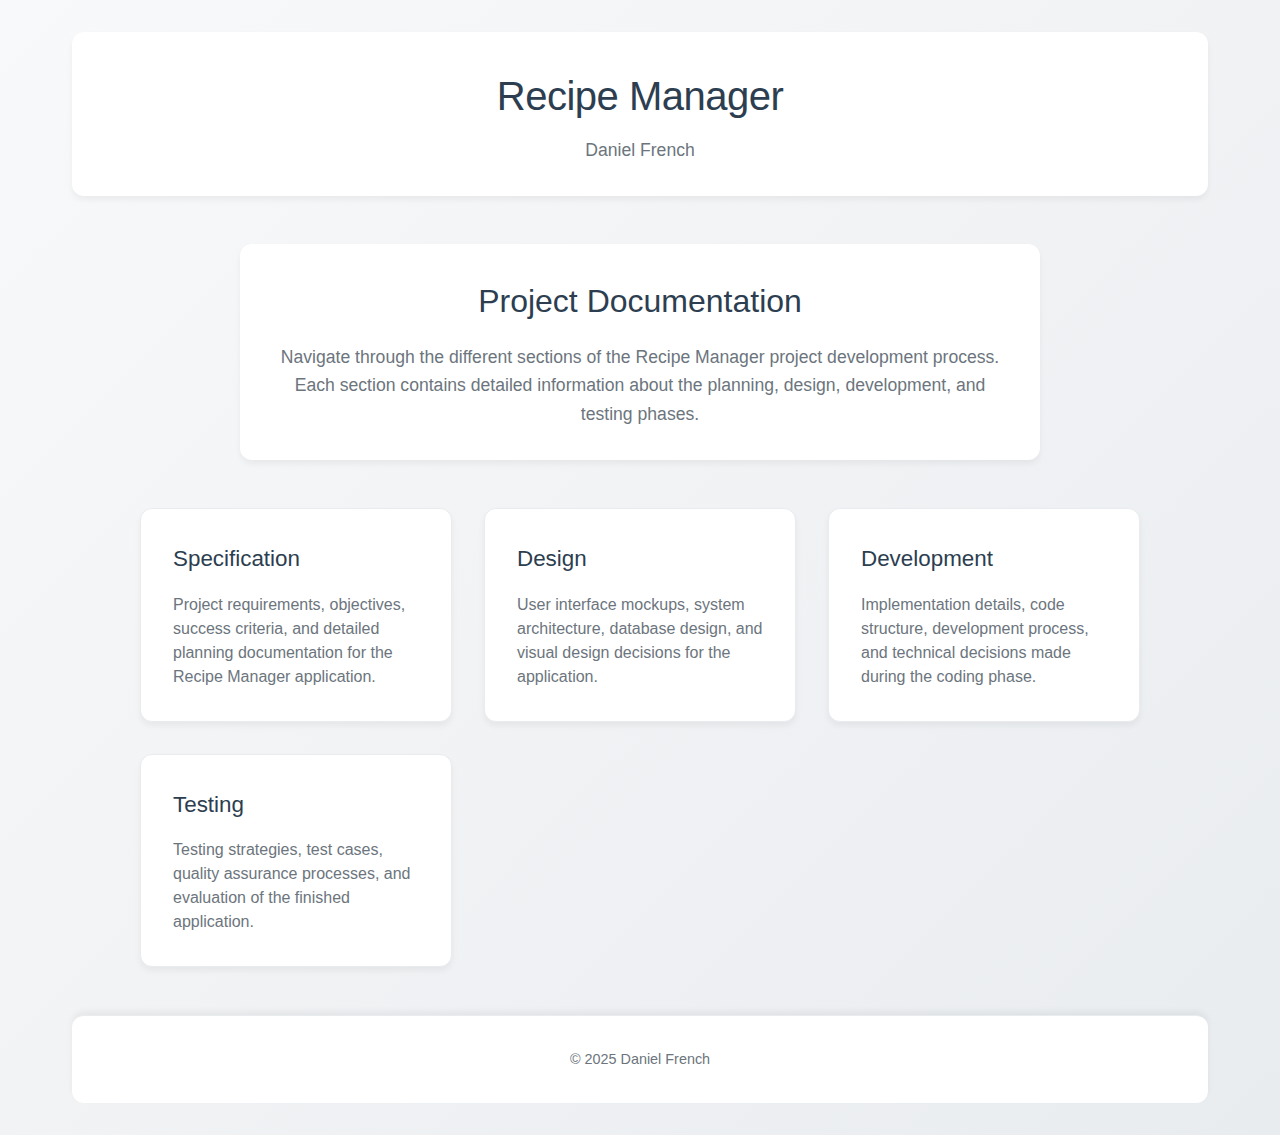
<file: index.html>
<!DOCTYPE html>
<html lang="en">
<head>
    <meta charset="UTF-8">
    <meta name="viewport" content="width=device-width, initial-scale=1.0">
    <title>Recipe Manager - Daniel French</title>
    <style>
        /* Reset and Base Styles */
        * {
            margin: 0;
            padding: 0;
            box-sizing: border-box;
        }

        :root {
            /* Color Variables */
            --primary-color: #007bff;
            --primary-dark: #0056b3;
            --secondary-color: #6c757d;
            --success-color: #28a745;
            --success-dark: #1e7e34;
            --text-primary: #2c3e50;
            --text-secondary: #6c757d;
            --background-primary: #ffffff;
            --background-secondary: #f8f9fa;
            --background-tertiary: #e9ecef;
            --border-color: #e9ecef;
            --shadow-light: 0 2px 4px rgba(0, 0, 0, 0.05);
            --shadow-medium: 0 4px 6px rgba(0, 0, 0, 0.05);
            --shadow-heavy: 0 8px 25px rgba(0, 123, 255, 0.1);
            
            /* Typography */
            --font-family: -apple-system, BlinkMacSystemFont, 'Segoe UI', Roboto, Oxygen, Ubuntu, Cantarell, sans-serif;
            --font-mono: "SFMono-Regular", Consolas, "Liberation Mono", Menlo, Courier, monospace;
            
            /* Spacing */
            --spacing-xs: 0.25rem;
            --spacing-sm: 0.5rem;
            --spacing-md: 1rem;
            --spacing-lg: 1.5rem;
            --spacing-xl: 2rem;
            --spacing-xxl: 3rem;
            
            /* Border Radius */
            --radius-sm: 6px;
            --radius-md: 8px;
            --radius-lg: 12px;
        }

        body {
            font-family: var(--font-family);
            line-height: 1.6;
            color: var(--text-primary);
            background: linear-gradient(135deg, var(--background-secondary) 0%, var(--background-tertiary) 100%);
            min-height: 100vh;
        }

        .container {
            max-width: 1200px;
            margin: 0 auto;
            padding: var(--spacing-xl);
            min-height: 100vh;
            display: flex;
            flex-direction: column;
        }

        /* Header Styles */
        header {
            text-align: center;
            margin-bottom: var(--spacing-xxl);
            background: var(--background-primary);
            padding: var(--spacing-xl);
            border-radius: var(--radius-lg);
            box-shadow: var(--shadow-medium);
        }

        header h1 {
            font-size: 2.5rem;
            font-weight: 300;
            color: var(--text-primary);
            margin-bottom: var(--spacing-sm);
            letter-spacing: -0.5px;
        }

        .subtitle {
            color: var(--text-secondary);
            font-size: 1.1rem;
            font-weight: 400;
        }

        /* Main Content */
        main {
            flex: 1;
            display: flex;
            flex-direction: column;
            align-items: center;
            width: 100%;
        }

        .welcome-section {
            text-align: center;
            margin-bottom: var(--spacing-xxl);
            background: var(--background-primary);
            padding: var(--spacing-xl);
            border-radius: var(--radius-lg);
            box-shadow: var(--shadow-medium);
            max-width: 800px;
            width: 100%;
        }

        .welcome-section h2 {
            font-size: 2rem;
            margin-bottom: var(--spacing-md);
            color: var(--text-primary);
            font-weight: 400;
        }

        .welcome-section p {
            font-size: 1.1rem;
            color: var(--text-secondary);
            line-height: 1.6;
            margin-bottom: 0;
        }

        /* Navigation Grid for Homepage */
        .nav-grid {
            display: grid;
            grid-template-columns: repeat(auto-fit, minmax(280px, 1fr));
            gap: var(--spacing-xl);
            width: 100%;
            max-width: 1000px;
        }

        .nav-card {
            background: var(--background-primary);
            padding: var(--spacing-xl);
            border-radius: var(--radius-lg);
            text-decoration: none;
            color: var(--text-primary);
            box-shadow: var(--shadow-medium);
            transition: all 0.3s ease;
            border: 1px solid var(--border-color);
            position: relative;
            overflow: hidden;
            display: block;
        }

        .nav-card::before {
            content: '';
            position: absolute;
            top: 0;
            left: 0;
            right: 0;
            height: 3px;
            background: linear-gradient(90deg, var(--primary-color), var(--primary-dark));
            transform: translateX(-100%);
            transition: transform 0.3s ease;
        }

        .nav-card:hover {
            transform: translateY(-6px);
            box-shadow: var(--shadow-heavy);
            text-decoration: none;
            color: var(--text-primary);
        }

        .nav-card:hover::before {
            transform: translateX(0);
        }

        .nav-card h3 {
            font-size: 1.4rem;
            margin-bottom: var(--spacing-md);
            color: var(--text-primary);
            font-weight: 500;
        }

        .nav-card p {
            color: var(--text-secondary);
            font-size: 1rem;
            line-height: 1.5;
            margin-bottom: 0;
        }

        /* Special styling for Testing card */
        .nav-card.testing-card::before {
            background: linear-gradient(90deg, var(--success-color), var(--success-dark));
        }

        /* Footer */
        footer {
            text-align: center;
            margin-top: var(--spacing-xxl);
            padding: var(--spacing-xl);
            border-top: 1px solid var(--border-color);
            color: var(--text-secondary);
            font-size: 0.9rem;
            background: var(--background-primary);
            border-radius: var(--radius-lg);
            box-shadow: 0 -4px 6px rgba(0, 0, 0, 0.05);
        }

        /* Responsive Design */
        @media (max-width: 768px) {
            .container {
                padding: var(--spacing-md);
            }
            
            header h1 {
                font-size: 2rem;
            }
            
            .welcome-section h2 {
                font-size: 1.6rem;
            }
            
            .welcome-section p {
                font-size: 1rem;
            }
            
            .nav-grid {
                grid-template-columns: 1fr;
                gap: var(--spacing-md);
            }
            
            .nav-card {
                padding: var(--spacing-lg);
            }
        }

        @media (max-width: 480px) {
            .container {
                padding: var(--spacing-sm);
            }
            
            header {
                padding: var(--spacing-md);
            }
            
            header h1 {
                font-size: 1.8rem;
            }
            
            .welcome-section {
                padding: var(--spacing-md);
            }
            
            .welcome-section h2 {
                font-size: 1.4rem;
            }
        }

        /* Dark mode support */
        @media (prefers-color-scheme: dark) {
            :root {
                --text-primary: #f8f9fa;
                --text-secondary: #adb5bd;
                --background-primary: #212529;
                --background-secondary: #343a40;
                --background-tertiary: #495057;
                --border-color: #495057;
            }
            
            body {
                background: linear-gradient(135deg, #343a40 0%, #495057 100%);
            }
        }
    </style>
</head>
<body>
    <div class="container">
        <header>
            <h1>Recipe Manager</h1>
            <p class="subtitle">Daniel French</p>
        </header>
        
        <main>
            <div class="welcome-section">
                <h2>Project Documentation</h2>
                <p>Navigate through the different sections of the Recipe Manager project development process. Each section contains detailed information about the planning, design, development, and testing phases.</p>
            </div>

            <div class="nav-grid">
                <a href="specification.html" class="nav-card">
                    <h3>Specification</h3>
                    <p>Project requirements, objectives, success criteria, and detailed planning documentation for the Recipe Manager application.</p>
                </a>

                <a href="design.html" class="nav-card">
                    <h3>Design</h3>
                    <p>User interface mockups, system architecture, database design, and visual design decisions for the application.</p>
                </a>

                <a href="coding.html" class="nav-card">
                    <h3>Development</h3>
                    <p>Implementation details, code structure, development process, and technical decisions made during the coding phase.</p>
                </a>

                <a href="technical.html" class="nav-card testing-card">
                    <h3>Testing</h3>
                    <p>Testing strategies, test cases, quality assurance processes, and evaluation of the finished application.</p>
                </a>
            </div>
        </main>
        
        <footer>
            <p>&copy; 2025 Daniel French</p>
        </footer>
    </div>
</body>
</html>
</file>
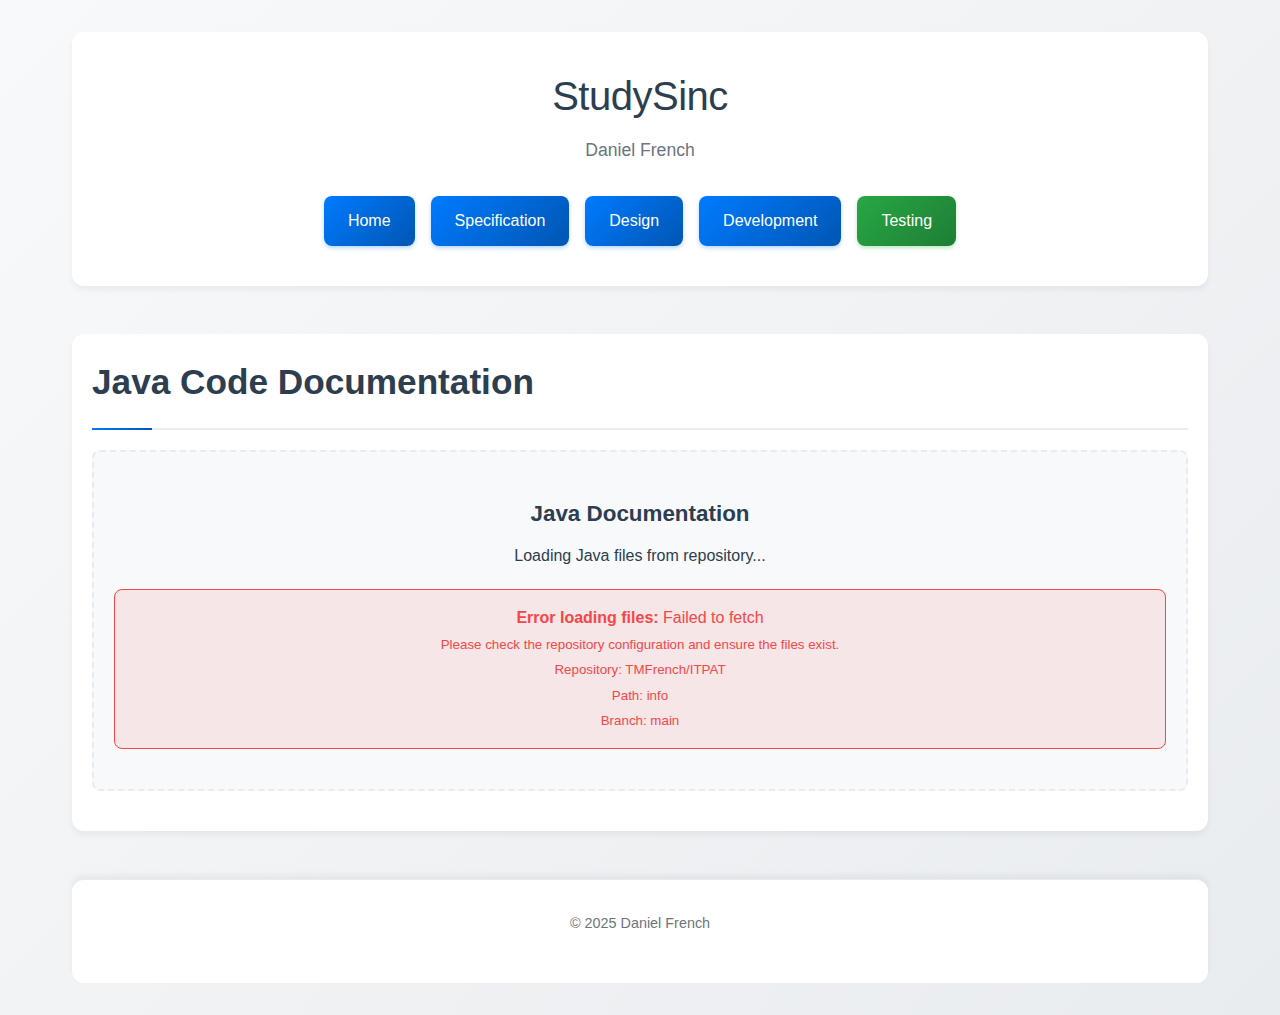
<file: coding.html>
<!DOCTYPE html>
<html lang="en">
<head>
    <meta charset="UTF-8">
    <meta name="viewport" content="width=device-width, initial-scale=1.0">
    <title>StudySinc - Java Code Documentation</title>
    <link rel="stylesheet" href="style.css">
    <style>
        /* Java Syntax Highlighting Styles */
        .java-code {
            background: #1e1e1e;
            color: #d4d4d4;
            font-family: 'Consolas', 'Monaco', 'Courier New', monospace;
            padding: 20px;
            border-radius: 8px;
            overflow-x: auto;
            line-height: 1.4;
            font-size: 14px;
            margin: 20px 0;
            box-shadow: 0 4px 6px rgba(0, 0, 0, 0.1);
        }
        
        .java-keyword { color: #569cd6; font-weight: bold; }
        .java-string { color: #ce9178; }
        .java-comment { color: #6a9955; font-style: italic; }
        .java-number { color: #b5cea8; }
        .java-class { color: #4ec9b0; font-weight: bold; }
        .java-method { color: #dcdcaa; }
        .java-annotation { color: #f44747; }
        .java-operator { color: #d4d4d4; }
        .java-bracket { color: #ffd700; }
        .java-type { color: #4ec9b0; }
        
        .toc {
            background: var(--background-secondary);
            padding: 20px;
            border-radius: 8px;
            margin: 20px 0;
            border: 1px solid var(--border-color);
        }
        
        .toc h3 {
            color: var(--primary-color);
            margin-bottom: 15px;
            font-size: 1.2em;
        }
        
        .toc ul {
            list-style: none;
            padding: 0;
            margin: 0;
        }
        
        .toc li {
            margin: 8px 0;
            padding: 8px 12px;
            background: var(--background-primary);
            border-radius: 4px;
            border: 1px solid var(--border-color);
        }
        
        .toc a {
            color: var(--text-primary);
            text-decoration: none;
            font-weight: 500;
        }
        
        .toc a:hover {
            color: var(--primary-color);
        }
        
        .code-section {
            margin: 40px 0;
            border: 1px solid var(--border-color);
            border-radius: 8px;
            overflow: hidden;
        }
        
        .code-header {
            background: var(--primary-color);
            color: white;
            padding: 15px 20px;
            font-weight: bold;
            font-size: 1.1em;
        }
        
        .file-upload {
            background: var(--background-secondary);
            padding: 20px;
            border-radius: 8px;
            margin: 20px 0;
            border: 2px dashed var(--border-color);
            text-align: center;
        }
        
        .file-upload input {
            margin: 10px;
        }
        
        .file-upload button {
            background: var(--primary-color);
            color: white;
            border: none;
            padding: 10px 20px;
            border-radius: 4px;
            cursor: pointer;
            font-size: 16px;
        }
        
        .file-upload button:hover {
            background: var(--primary-dark);
        }
        
        main {
            background: var(--background-primary);
            color: var(--text-primary);
        }

        .error-message {
            color: #f44747;
            background: rgba(244, 71, 71, 0.1);
            padding: 15px;
            border-radius: 8px;
            margin: 20px 0;
            border: 1px solid #f44747;
        }

        .success-message {
            color: #28a745;
            background: rgba(40, 167, 69, 0.1);
            padding: 15px;
            border-radius: 8px;
            margin: 20px 0;
            border: 1px solid #28a745;
        }
    </style>
</head>
<body>
    <div class="container">
        <header>
            <h1>StudySinc</h1>
            <p class="subtitle">Daniel French</p>
            <nav class="main-nav">
                <ul>
                    <li><a href="index.html">Home</a></li>
                    <li><a href="specification.html">Specification</a></li>
                    <li><a href="design.html">Design</a></li>
                    <li><a href="coding.html">Development</a></li>
                    <li><a href="technical.html">Testing</a></li>
                </ul>
            </nav>
        </header>

        <main>
            <h1>Java Code Documentation</h1>
            
            <div class="file-upload">
                <h3>Java Documentation</h3>
                <p>Loading Java files from repository...</p>
                <div id="loadingStatus">Fetching files...</div>
            </div>
            
            <div id="tableOfContents" class="toc" style="display: none;">
                <h3>Table of Contents</h3>
                <ul id="tocList"></ul>
            </div>
            
            <div id="codeContent"></div>
        </main>

        <footer>
            <p>&copy; 2025 Daniel French</p>
        </footer>
    </div>

    <script>
        class JavaSyntaxHighlighter {
            constructor() {
                this.keywords = [
                    'abstract', 'assert', 'boolean', 'break', 'byte', 'case', 'catch', 'char',
                    'class', 'const', 'continue', 'default', 'do', 'double', 'else', 'enum',
                    'extends', 'final', 'finally', 'float', 'for', 'goto', 'if', 'implements',
                    'import', 'instanceof', 'int', 'interface', 'long', 'native', 'new',
                    'package', 'private', 'protected', 'public', 'return', 'short', 'static',
                    'strictfp', 'super', 'switch', 'synchronized', 'this', 'throw', 'throws',
                    'transient', 'try', 'void', 'volatile', 'while', 'true', 'false', 'null'
                ];
                
                this.types = [
                    'String', 'Integer', 'Double', 'Float', 'Boolean', 'Character', 'Byte',
                    'Short', 'Long', 'Object', 'Array', 'List', 'ArrayList', 'HashMap',
                    'HashSet', 'TreeMap', 'TreeSet', 'LinkedList', 'Vector', 'Stack',
                    'Connection', 'PreparedStatement', 'ResultSet', 'SQLException',
                    'JPanel', 'JButton', 'JLabel', 'JTextField', 'JTextArea', 'JScrollPane',
                    'BorderLayout', 'FlowLayout', 'BoxLayout', 'GridLayout', 'Color',
                    'Font', 'Dimension', 'MouseEvent', 'ActionEvent', 'MouseAdapter',
                    'SwingUtilities', 'JOptionPane', 'JDialog', 'Frame', 'Border',
                    'BorderFactory', 'Cursor', 'Box', 'Timestamp', 'Notification'
                ];
            }
            
            highlight(code) {
                // Escape HTML first
                code = code.replace(/&/g, '&amp;')
                          .replace(/</g, '&lt;')
                          .replace(/>/g, '&gt;');
                
                // Use a more systematic approach with placeholders to avoid conflicts
                const tokens = [];
                let tokenIndex = 0;
                
                // Helper function to create unique token
                const createToken = (content, className) => {
                    const token = `__TOKEN_${tokenIndex}__`;
                    tokens[tokenIndex] = `<span class="${className}">${content}</span>`;
                    tokenIndex++;
                    return token;
                };
                
                // 1. Multi-line comments first (highest priority)
                code = code.replace(/\/\*[\s\S]*?\*\//g, (match) => {
                    return createToken(match, 'java-comment');
                });
                
                // 2. Single-line comments
                code = code.replace(/\/\/.*$/gm, (match) => {
                    return createToken(match, 'java-comment');
                });
                
                // 3. Strings (both double and single quotes)
                code = code.replace(/"([^"\\]|\\.)*"/g, (match) => {
                    return createToken(match, 'java-string');
                });
                code = code.replace(/'([^'\\]|\\.)*'/g, (match) => {
                    return createToken(match, 'java-string');
                });
                
                // 4. Numbers
                code = code.replace(/\b\d+(\.\d+)?[fFdDlL]?\b/g, (match) => {
                    return createToken(match, 'java-number');
                });
                
                // 5. Annotations
                code = code.replace(/@\w+/g, (match) => {
                    return createToken(match, 'java-annotation');
                });
                
                // 6. Keywords (be careful not to match within words)
                this.keywords.forEach(keyword => {
                    const regex = new RegExp(`\\b${keyword}\\b`, 'g');
                    code = code.replace(regex, (match) => {
                        return createToken(match, 'java-keyword');
                    });
                });
                
                // 7. Types
                this.types.forEach(type => {
                    const regex = new RegExp(`\\b${type}\\b`, 'g');
                    code = code.replace(regex, (match) => {
                        return createToken(match, 'java-type');
                    });
                });
                
                // 8. Method calls (word followed by opening parenthesis)
                code = code.replace(/\b([a-zA-Z_]\w*)\s*(?=\()/g, (match, methodName) => {
                    // Don't highlight if it's already a keyword or type
                    if (this.keywords.includes(methodName) || this.types.includes(methodName)) {
                        return match;
                    }
                    return createToken(methodName, 'java-method') + match.substring(methodName.length);
                });
                
                // 9. Brackets and operators
                code = code.replace(/[{}[\]()]/g, (match) => {
                    return createToken(match, 'java-bracket');
                });
                code = code.replace(/[+\-*/%=<>!&|^~?:;,.]/g, (match) => {
                    return createToken(match, 'java-operator');
                });
                
                // Replace all tokens with their corresponding spans
                for (let i = 0; i < tokenIndex; i++) {
                    code = code.replace(`__TOKEN_${i}__`, tokens[i]);
                }
                
                return code;
            }
        }
        
        const highlighter = new JavaSyntaxHighlighter();
        let loadedFiles = [];
        
        // Configuration
        const REPO_CONFIG = {
            owner: 'TMFrench',
            repo: 'ITPAT',
            javaFilesPath: 'info',
            branch: 'main'
            // Note: GitHub token removed for security - public repos don't need authentication
        };
        
        // GitHub API base URL
        const GITHUB_API_BASE = `https://api.github.com/repos/${REPO_CONFIG.owner}/${REPO_CONFIG.repo}`;
        
        // Initialize on page load
        document.addEventListener('DOMContentLoaded', function() {
            loadJavaFilesFromRepo();
        });
        
        async function loadJavaFilesFromRepo() {
            const statusDiv = document.getElementById('loadingStatus');
            
            try {
                statusDiv.innerHTML = 'Fetching file list from repository...';
                
                // Create headers for the request
                const headers = {
                    'Accept': 'application/vnd.github.v3+json',
                    'User-Agent': 'StudySinc-Documentation'
                };
                
                // Get list of files in the Java files directory
                const url = `${GITHUB_API_BASE}/contents/${REPO_CONFIG.javaFilesPath}?ref=${REPO_CONFIG.branch}`;
                console.log('Fetching from URL:', url);
                
                const response = await fetch(url, { headers });
                
                if (!response.ok) {
                    const errorText = await response.text();
                    console.error('API Response:', response.status, errorText);
                    throw new Error(`Failed to fetch repository contents: ${response.status} ${response.statusText}`);
                }
                
                const files = await response.json();
                console.log('Files found:', files);
                
                // Filter for Java files
                const javaFiles = files.filter(file => 
                    file.name.endsWith('.java') && 
                    file.type === 'file'
                );
                
                if (javaFiles.length === 0) {
                    statusDiv.innerHTML = `<div class="error-message">No Java files found in /${REPO_CONFIG.javaFilesPath}/</div>`;
                    return;
                }
                
                statusDiv.innerHTML = `Found ${javaFiles.length} Java files. Loading content...`;
                
                // Load content of each Java file
                loadedFiles = [];
                for (const file of javaFiles) {
                    await loadFileContent(file);
                }
                
                if (loadedFiles.length === 0) {
                    statusDiv.innerHTML = `<div class="error-message">Failed to load any Java files</div>`;
                    return;
                }
                
                statusDiv.innerHTML = `<div class="success-message">✓ Successfully loaded ${loadedFiles.length} Java files</div>`;
                
                // Display the files
                displayFiles();
                
            } catch (error) {
                console.error('Error loading Java files:', error);
                statusDiv.innerHTML = `<div class="error-message">
                    <strong>Error loading files:</strong> ${error.message}<br>
                    <small>Please check the repository configuration and ensure the files exist.</small><br>
                    <small>Repository: ${REPO_CONFIG.owner}/${REPO_CONFIG.repo}</small><br>
                    <small>Path: ${REPO_CONFIG.javaFilesPath}</small><br>
                    <small>Branch: ${REPO_CONFIG.branch}</small>
                </div>`;
            }
        }
        
        async function loadFileContent(fileInfo) {
            try {
                console.log('Loading file:', fileInfo.name, 'from:', fileInfo.download_url);
                
                // Fetch raw file content
                const response = await fetch(fileInfo.download_url);
                
                if (!response.ok) {
                    throw new Error(`Failed to fetch ${fileInfo.name}: ${response.status}`);
                }
                
                const content = await response.text();
                const className = extractClassName(content, fileInfo.name);
                
                loadedFiles.push({
                    name: fileInfo.name,
                    className: className,
                    content: content,
                    path: fileInfo.path,
                    size: fileInfo.size
                });
                
                console.log('Successfully loaded:', fileInfo.name);
                
            } catch (error) {
                console.error(`Error loading ${fileInfo.name}:`, error);
                // Continue with other files even if one fails
            }
        }
        
        function extractClassName(content, fileName) {
            // Try to extract class name from the code
            const classMatch = content.match(/(?:public\s+)?(?:abstract\s+)?(?:final\s+)?class\s+(\w+)/);
            if (classMatch) {
                return classMatch[1];
            }
            
            // Try interface
            const interfaceMatch = content.match(/(?:public\s+)?interface\s+(\w+)/);
            if (interfaceMatch) {
                return interfaceMatch[1];
            }
            
            // Try enum
            const enumMatch = content.match(/(?:public\s+)?enum\s+(\w+)/);
            if (enumMatch) {
                return enumMatch[1];
            }
            
            // Fallback to filename without extension
            return fileName.replace('.java', '');
        }
        
        function displayFiles() {
            if (loadedFiles.length === 0) {
                return;
            }
            
            // Sort files alphabetically by class name
            loadedFiles.sort((a, b) => a.className.localeCompare(b.className));
            
            // Get DOM elements
            const tocList = document.getElementById('tocList');
            const toc = document.getElementById('tableOfContents');
            const codeContent = document.getElementById('codeContent');
            
            // Clear existing content
            tocList.innerHTML = '';
            codeContent.innerHTML = '';
            
            // Generate table of contents and code sections
            loadedFiles.forEach((file, index) => {
                // Add to table of contents
                const li = document.createElement('li');
                const a = document.createElement('a');
                a.href = `#${file.className}`;
                a.textContent = `${file.className} (${file.name})`;
                li.appendChild(a);
                tocList.appendChild(li);
                
                // Add code section
                const section = document.createElement('div');
                section.className = 'code-section';
                section.id = file.className;
                
                const header = document.createElement('div');
                header.className = 'code-header';
                header.textContent = `${file.className} - ${file.name}`;
                
                const codeBlock = document.createElement('div');
                codeBlock.className = 'java-code';
                
                // Apply syntax highlighting
                const highlightedCode = highlighter.highlight(file.content);
                codeBlock.innerHTML = `<pre>${highlightedCode}</pre>`;
                
                section.appendChild(header);
                section.appendChild(codeBlock);
                codeContent.appendChild(section);
            });
            
            // Show table of contents
            toc.style.display = 'block';
            
            // Add smooth scrolling for TOC links
            document.querySelectorAll('#tocList a').forEach(link => {
                link.addEventListener('click', function(e) {
                    e.preventDefault();
                    const targetId = this.getAttribute('href');
                    const target = document.querySelector(targetId);
                    if (target) {
                        target.scrollIntoView({ 
                            behavior: 'smooth', 
                            block: 'start',
                            inline: 'nearest'
                        });
                    }
                });
            });
            
            console.log('Successfully displayed', loadedFiles.length, 'files');
        }
    </script>
</body>
</html>
</file>
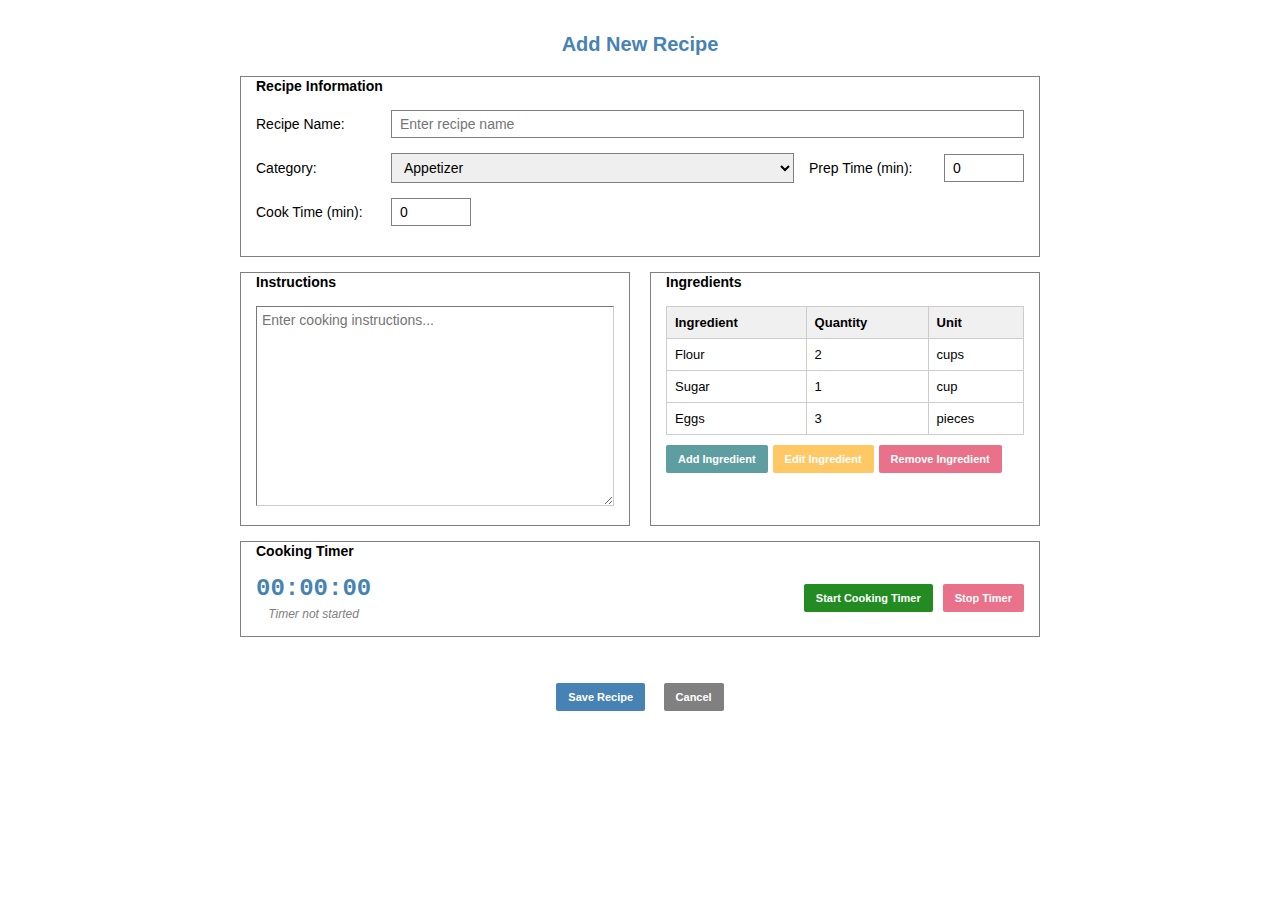
<file: RecipeView.html>
<!DOCTYPE html>
<html lang="en">
<head>
    <meta charset="UTF-8">
    <meta name="viewport" content="width=device-width, initial-scale=1.0">
    <title>Recipe Editor</title>
    <style>
        * {
            box-sizing: border-box;
        }
        
        body {
            font-family: Arial, sans-serif;
            background-color: white;
            margin: 0;
            padding: 20px;
        }
        
        .main-container {
            max-width: 800px;
            margin: 0 auto;
            background: white;
        }
        
        .page-title {
            font-size: 20px;
            font-weight: bold;
            color: #4682B4;
            text-align: center;
            margin-bottom: 20px;
        }
        
        .section {
            border: 1px solid gray;
            margin-bottom: 15px;
            background: white;
        }
        
        .section-title {
            font-weight: bold;
            font-size: 14px;
            background: white;
            padding: 0 5px;
            margin: -8px 0 0 10px;
            position: relative;
            display: inline-block;
        }
        
        .section-content {
            padding: 15px;
        }
        
        .form-row {
            display: flex;
            align-items: center;
            margin-bottom: 15px;
            gap: 15px;
        }
        
        .form-row label {
            min-width: 120px;
            font-size: 14px;
        }
        
        .form-row input, .form-row select {
            font-size: 14px;
            padding: 5px 8px;
            border: 1px solid gray;
            flex: 1;
        }
        
        .form-row input[type="number"] {
            width: 80px;
            flex: none;
        }
        
        .two-column {
            display: grid;
            grid-template-columns: 1fr 1fr;
            gap: 20px;
        }
        
        .instructions-area {
            width: 100%;
            height: 200px;
            font-size: 14px;
            font-family: Arial, sans-serif;
            padding: 5px;
            border: 1px inset #ccc;
            resize: vertical;
        }
        
        .ingredients-table {
            width: 100%;
            border-collapse: collapse;
            margin-bottom: 10px;
            font-size: 13px;
        }
        
        .ingredients-table th {
            background-color: #f0f0f0;
            font-weight: bold;
            font-size: 13px;
            padding: 8px;
            text-align: left;
            border: 1px solid #ccc;
        }
        
        .ingredients-table td {
            padding: 8px;
            border: 1px solid #ccc;
            height: 25px;
        }
        
        .ingredients-table tbody tr:hover {
            background-color: #f5f5f5;
        }
        
        .ingredient-buttons {
            display: flex;
            gap: 5px;
        }
        
        .btn {
            font-weight: bold;
            font-size: 11px;
            color: white;
            border: none;
            padding: 8px 12px;
            cursor: pointer;
            border-radius: 2px;
        }
        
        .btn:hover {
            filter: brightness(1.1);
        }
        
        .btn-primary { background-color: #4682B4; }
        .btn-secondary { background-color: #808080; }
        .btn-info { background-color: #5F9EA0; }
        .btn-warning { background-color: #FFA500; }
        .btn-danger { background-color: #DC143C; }
        .btn-success { background-color: #228B22; }
        
        .btn:disabled {
            opacity: 0.6;
            cursor: not-allowed;
        }
        
        .timer-section {
            display: flex;
            align-items: center;
            justify-content: space-between;
        }
        
        .timer-display {
            text-align: center;
        }
        
        .timer-time {
            font-family: 'Courier New', monospace;
            font-size: 24px;
            font-weight: bold;
            color: #4682B4;
            margin: 0;
        }
        
        .timer-status {
            font-style: italic;
            font-size: 12px;
            color: gray;
            margin: 5px 0 0 0;
        }
        
        .timer-buttons {
            display: flex;
            gap: 10px;
        }
        
        .error-message {
            text-align: center;
            color: red;
            font-size: 12px;
            margin: 10px 0;
            min-height: 16px;
        }
        
        .action-buttons {
            text-align: center;
            margin-top: 15px;
        }
        
        .action-buttons .btn {
            margin: 0 7px;
            font-size: 11px;
            font-weight: bold;
        }
        
        @media (max-width: 768px) {
            .two-column {
                grid-template-columns: 1fr;
            }
            
            .timer-section {
                flex-direction: column;
                gap: 15px;
            }
        }
    </style>
</head>
<body>
    <div class="main-container">
        <h1 class="page-title">Add New Recipe</h1>
        
        <!-- Recipe Information Section -->
        <div class="section">
            <div class="section-title">Recipe Information</div>
            <div class="section-content">
                <div class="form-row">
                    <label for="recipe-name">Recipe Name:</label>
                    <input type="text" id="recipe-name" placeholder="Enter recipe name">
                </div>
                <div class="form-row">
                    <label for="category">Category:</label>
                    <select id="category">
                        <option value="Appetizer">Appetizer</option>
                        <option value="Main Course">Main Course</option>
                        <option value="Side Dish">Side Dish</option>
                        <option value="Dessert">Dessert</option>
                        <option value="Beverage">Beverage</option>
                        <option value="Breakfast">Breakfast</option>
                        <option value="Lunch">Lunch</option>
                        <option value="Dinner">Dinner</option>
                        <option value="Snack">Snack</option>
                        <option value="Soup">Soup</option>
                        <option value="Salad">Salad</option>
                        <option value="Other">Other</option>
                    </select>
                    <label for="prep-time">Prep Time (min):</label>
                    <input type="number" id="prep-time" value="0" min="0" max="999">
                </div>
                <div class="form-row">
                    <label for="cook-time">Cook Time (min):</label>
                    <input type="number" id="cook-time" value="0" min="0" max="999">
                </div>
            </div>
        </div>
        
        <!-- Two Column Layout for Instructions and Ingredients -->
        <div class="two-column">
            <!-- Instructions Section -->
            <div class="section">
                <div class="section-title">Instructions</div>
                <div class="section-content">
                    <textarea class="instructions-area" placeholder="Enter cooking instructions..."></textarea>
                </div>
            </div>
            
            <!-- Ingredients Section -->
            <div class="section">
                <div class="section-title">Ingredients</div>
                <div class="section-content">
                    <table class="ingredients-table">
                        <thead>
                            <tr>
                                <th>Ingredient</th>
                                <th>Quantity</th>
                                <th>Unit</th>
                            </tr>
                        </thead>
                        <tbody>
                            <tr>
                                <td>Flour</td>
                                <td>2</td>
                                <td>cups</td>
                            </tr>
                            <tr>
                                <td>Sugar</td>
                                <td>1</td>
                                <td>cup</td>
                            </tr>
                            <tr>
                                <td>Eggs</td>
                                <td>3</td>
                                <td>pieces</td>
                            </tr>
                        </tbody>
                    </table>
                    <div class="ingredient-buttons">
                        <button class="btn btn-info">Add Ingredient</button>
                        <button class="btn btn-warning" disabled>Edit Ingredient</button>
                        <button class="btn btn-danger" disabled>Remove Ingredient</button>
                    </div>
                </div>
            </div>
        </div>
        
        <!-- Cooking Timer Section -->
        <div class="section">
            <div class="section-title">Cooking Timer</div>
            <div class="section-content">
                <div class="timer-section">
                    <div class="timer-display">
                        <div class="timer-time">00:00:00</div>
                        <div class="timer-status">Timer not started</div>
                    </div>
                    <div class="timer-buttons">
                        <button class="btn btn-success">Start Cooking Timer</button>
                        <button class="btn btn-danger" disabled>Stop Timer</button>
                    </div>
                </div>
            </div>
        </div>
        
        <!-- Error Message -->
        <div class="error-message">&nbsp;</div>
        
        <!-- Action Buttons -->
        <div class="action-buttons">
            <button class="btn btn-primary">Save Recipe</button>
            <button class="btn btn-secondary">Cancel</button>
        </div>
    </div>
</body>
</html>
</file>
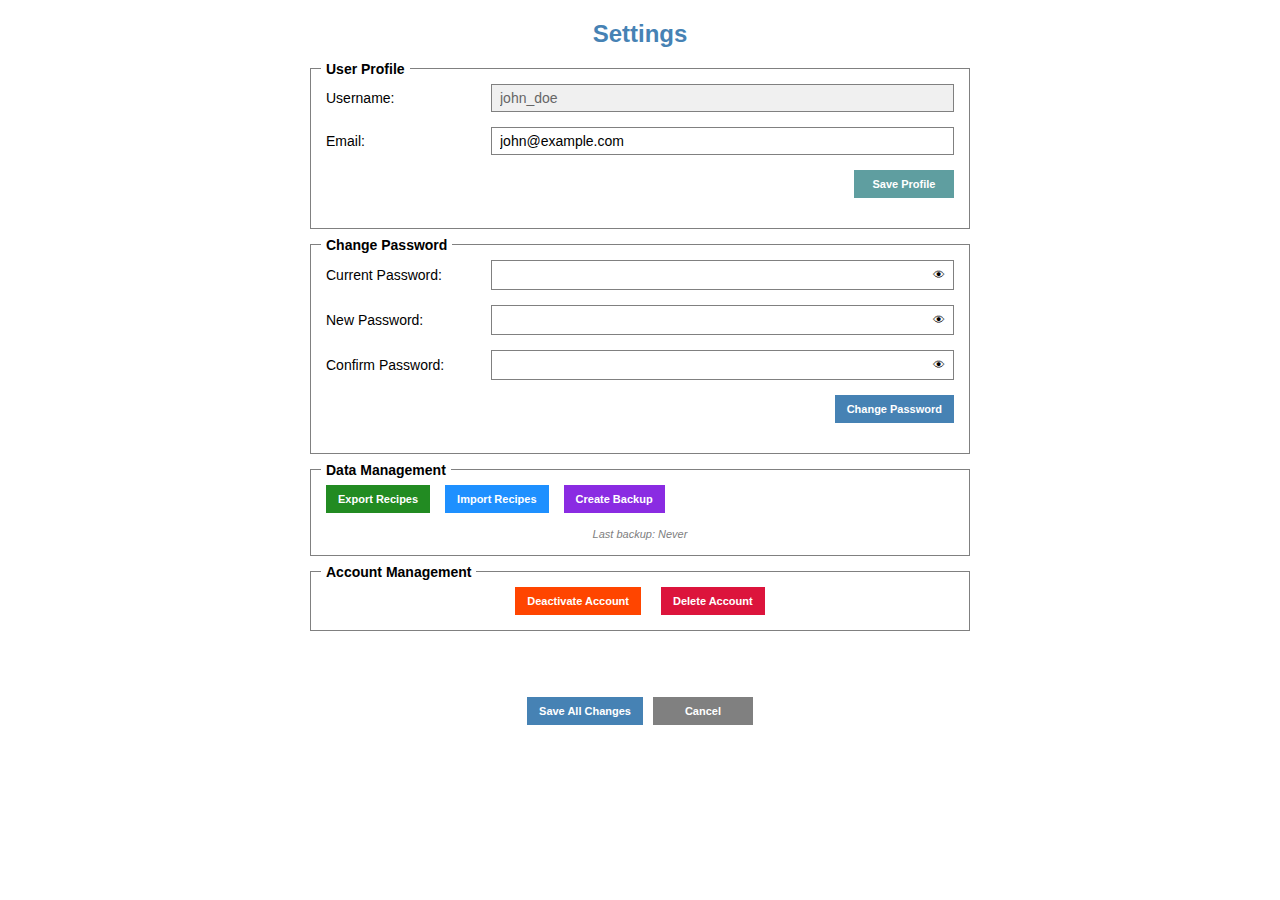
<file: SettingsView.html>
<!DOCTYPE html>
<html lang="en">
<head>
    <meta charset="UTF-8">
    <meta name="viewport" content="width=device-width, initial-scale=1.0">
    <title>Settings - Recipe Manager</title>
    <style>
        * {
            margin: 0;
            padding: 0;
            box-sizing: border-box;
        }

        body {
            font-family: Arial, sans-serif;
            background-color: white;
            height: 100vh;
            overflow: hidden;
        }

        .main-container {
            height: 100vh;
            overflow-y: auto;
            background-color: white;
        }

        .content-wrapper {
            padding: 20px;
            max-width: 700px;
            margin: 0 auto;
            background-color: white;
        }

        .title {
            font-size: 24px;
            font-weight: bold;
            color: #4682B4;
            text-align: center;
            margin-bottom: 20px;
        }

        /* Panel Styles */
        .settings-panel {
            border: 1px solid gray;
            margin-bottom: 15px;
            background-color: white;
            position: relative;
            padding: 15px;
        }

        .panel-title {
            position: absolute;
            top: -8px;
            left: 10px;
            background-color: white;
            padding: 0 5px;
            font-size: 14px;
            font-weight: bold;
            color: black;
        }

        /* Form Styles */
        .form-row {
            display: grid;
            grid-template-columns: 150px 1fr;
            gap: 15px;
            align-items: center;
            margin-bottom: 15px;
        }

        .form-label {
            font-size: 14px;
            color: black;
        }

        .form-input {
            padding: 5px 8px;
            font-size: 14px;
            border: 1px solid gray;
            background-color: white;
            font-family: Arial, sans-serif;
        }

        .form-input:disabled {
            background-color: #f0f0f0;
            color: #666;
        }

        .password-container {
            display: flex;
        }

        .password-input {
            flex: 1;
            border-right: none;
        }

        .password-toggle {
            width: 30px;
            height: 30px;
            border: 1px solid gray;
            border-left: none;
            background-color: white;
            cursor: pointer;
            display: flex;
            align-items: center;
            justify-content: center;
            font-size: 12px;
        }

        .password-toggle:hover {
            background-color: #f5f5f5;
        }

        .button-right {
            grid-column: 2;
            justify-self: end;
        }

        /* Button Styles */
        .btn {
            border: none;
            color: white;
            font-size: 11px;
            font-weight: bold;
            font-family: Arial, sans-serif;
            cursor: pointer;
            padding: 8px 12px;
            min-width: 100px;
        }

        .btn:hover {
            filter: brightness(1.1);
        }

        .btn:disabled {
            opacity: 0.6;
            cursor: not-allowed;
        }

        .btn-primary {
            background-color: #4682B4;
        }

        .btn-secondary {
            background-color: #5F9EA0;
        }

        .btn-success {
            background-color: #228B22;
        }

        .btn-info {
            background-color: #1E90FF;
        }

        .btn-purple {
            background-color: #8A2BE2;
        }

        .btn-danger {
            background-color: #DC143C;
        }

        .btn-warning {
            background-color: #FF4500;
        }

        .btn-gray {
            background-color: #808080;
        }

        /* Data Management Panel */
        .data-buttons {
            display: flex;
            gap: 15px;
            margin-bottom: 15px;
            flex-wrap: wrap;
        }

        .backup-info {
            text-align: center;
            font-style: italic;
            font-size: 11px;
            color: gray;
        }

        /* Account Management Panel */
        .account-buttons {
            display: flex;
            gap: 20px;
            justify-content: center;
        }

        /* Status Messages */
        .status-messages {
            text-align: center;
            margin: 15px 0;
        }

        .error-message {
            color: red;
            font-size: 12px;
            min-height: 18px;
        }

        .success-message {
            color: #008000;
            font-size: 12px;
            min-height: 18px;
        }

        /* Bottom Buttons */
        .bottom-buttons {
            text-align: center;
            margin-top: 15px;
            display: flex;
            gap: 10px;
            justify-content: center;
        }

        /* Modal Styles */
        .modal-overlay {
            position: fixed;
            top: 0;
            left: 0;
            width: 100%;
            height: 100%;
            background-color: rgba(0, 0, 0, 0.5);
            display: none;
            justify-content: center;
            align-items: center;
            z-index: 1000;
        }

        .modal-overlay.active {
            display: flex;
        }

        .modal {
            background-color: white;
            border: 1px solid #ccc;
            box-shadow: 0 4px 8px rgba(0, 0, 0, 0.1);
            max-width: 90vw;
            max-height: 90vh;
            overflow: auto;
        }

        /* Confirmation Modal */
        .confirm-modal {
            width: 400px;
            padding: 20px;
        }

        .confirm-title {
            font-size: 16px;
            font-weight: bold;
            margin-bottom: 15px;
            text-align: center;
        }

        .confirm-message {
            font-size: 14px;
            margin-bottom: 20px;
            text-align: center;
            line-height: 1.4;
        }

        .confirm-buttons {
            display: flex;
            justify-content: center;
            gap: 10px;
        }

        .confirm-btn {
            width: 80px;
            height: 30px;
            border: 1px solid #ccc;
            background-color: #f0f0f0;
            cursor: pointer;
            font-family: Arial, sans-serif;
            font-size: 12px;
        }

        .confirm-btn.yes {
            background-color: #4682B4;
            color: white;
            border-color: #4682B4;
        }

        .confirm-btn:hover {
            filter: brightness(1.1);
        }

        /* Input Modal */
        .input-modal {
            width: 350px;
            padding: 20px;
        }

        .input-title {
            font-size: 16px;
            font-weight: bold;
            margin-bottom: 15px;
            text-align: center;
        }

        .input-message {
            font-size: 14px;
            margin-bottom: 15px;
            text-align: center;
            line-height: 1.4;
        }

        .input-field {
            width: 100%;
            padding: 8px;
            margin-bottom: 15px;
            border: 1px solid #ccc;
            font-family: Arial, sans-serif;
        }

        .input-buttons {
            display: flex;
            justify-content: center;
            gap: 10px;
        }

        /* Info Modal */
        .info-modal {
            width: 350px;
            padding: 20px;
        }

        .info-title {
            font-size: 16px;
            font-weight: bold;
            margin-bottom: 15px;
            text-align: center;
        }

        .info-title.error {
            color: #DC143C;
        }

        .info-title.success {
            color: #008000;
        }

        .info-title.warning {
            color: #FF8C00;
        }

        .info-message {
            font-size: 14px;
            margin-bottom: 20px;
            text-align: center;
            line-height: 1.4;
        }

        .info-button {
            display: flex;
            justify-content: center;
        }

        .info-btn {
            width: 60px;
            height: 30px;
            border: 1px solid #ccc;
            background-color: #f0f0f0;
            cursor: pointer;
            font-family: Arial, sans-serif;
            font-size: 12px;
        }

        .info-btn:hover {
            filter: brightness(1.1);
        }
    </style>
</head>
<body>
    <div class="main-container">
        <div class="content-wrapper">
            <div class="title">Settings</div>

            <!-- User Profile Panel -->
            <div class="settings-panel">
                <div class="panel-title">User Profile</div>
                <div class="form-row">
                    <label class="form-label">Username:</label>
                    <input type="text" class="form-input" id="username" value="john_doe" disabled>
                </div>
                <div class="form-row">
                    <label class="form-label">Email:</label>
                    <input type="email" class="form-input" id="email" value="john@example.com">
                </div>
                <div class="form-row">
                    <div></div>
                    <button class="btn btn-secondary button-right" id="saveProfileBtn">Save Profile</button>
                </div>
            </div>

            <!-- Change Password Panel -->
            <div class="settings-panel">
                <div class="panel-title">Change Password</div>
                <div class="form-row">
                    <label class="form-label">Current Password:</label>
                    <div class="password-container">
                        <input type="password" class="form-input password-input" id="currentPassword">
                        <button class="password-toggle" id="toggleCurrent">👁</button>
                    </div>
                </div>
                <div class="form-row">
                    <label class="form-label">New Password:</label>
                    <div class="password-container">
                        <input type="password" class="form-input password-input" id="newPassword">
                        <button class="password-toggle" id="toggleNew">👁</button>
                    </div>
                </div>
                <div class="form-row">
                    <label class="form-label">Confirm Password:</label>
                    <div class="password-container">
                        <input type="password" class="form-input password-input" id="confirmPassword">
                        <button class="password-toggle" id="toggleConfirm">👁</button>
                    </div>
                </div>
                <div class="form-row">
                    <div></div>
                    <button class="btn btn-primary button-right" id="changePasswordBtn">Change Password</button>
                </div>
            </div>

            <!-- Data Management Panel -->
            <div class="settings-panel">
                <div class="panel-title">Data Management</div>
                <div class="data-buttons">
                    <button class="btn btn-success" id="exportBtn">Export Recipes</button>
                    <button class="btn btn-info" id="importBtn">Import Recipes</button>
                    <button class="btn btn-purple" id="backupBtn">Create Backup</button>
                </div>
                <div class="backup-info" id="backupInfo">Last backup: Never</div>
            </div>

            <!-- Account Management Panel -->
            <div class="settings-panel">
                <div class="panel-title">Account Management</div>
                <div class="account-buttons">
                    <button class="btn btn-warning" id="deactivateBtn">Deactivate Account</button>
                    <button class="btn btn-danger" id="deleteBtn">Delete Account</button>
                </div>
            </div>

            <!-- Status Messages -->
            <div class="status-messages">
                <div class="error-message" id="errorMessage">&nbsp;</div>
                <div class="success-message" id="successMessage">&nbsp;</div>
            </div>

            <!-- Bottom Buttons -->
            <div class="bottom-buttons">
                <button class="btn btn-primary" id="saveAllBtn">Save All Changes</button>
                <button class="btn btn-gray" id="cancelBtn">Cancel</button>
            </div>
        </div>
    </div>

    <!-- Confirmation Modal -->
    <div class="modal-overlay" id="confirmModal">
        <div class="modal confirm-modal">
            <div class="confirm-title" id="confirmTitle">Confirm Action</div>
            <div class="confirm-message" id="confirmMessage">Are you sure you want to proceed?</div>
            <div class="confirm-buttons">
                <button class="confirm-btn yes" id="confirmYes">Yes</button>
                <button class="confirm-btn" id="confirmNo">No</button>
            </div>
        </div>
    </div>

    <!-- Input Modal -->
    <div class="modal-overlay" id="inputModal">
        <div class="modal input-modal">
            <div class="input-title" id="inputTitle">Input Required</div>
            <div class="input-message" id="inputMessage">Please enter the required information:</div>
            <input type="text" class="input-field" id="inputField" placeholder="">
            <div class="input-buttons">
                <button class="confirm-btn yes" id="inputOk">OK</button>
                <button class="confirm-btn" id="inputCancel">Cancel</button>
            </div>
        </div>
    </div>

    <!-- Info Modal -->
    <div class="modal-overlay" id="infoModal">
        <div class="modal info-modal">
            <div class="info-title" id="infoTitle">Information</div>
            <div class="info-message" id="infoMessage">Message here</div>
            <div class="info-button">
                <button class="info-btn" id="infoOk">OK</button>
            </div>
        </div>
    </div>

    <script>
        // DOM elements
        const usernameInput = document.getElementById('username');
        const emailInput = document.getElementById('email');
        const currentPasswordInput = document.getElementById('currentPassword');
        const newPasswordInput = document.getElementById('newPassword');
        const confirmPasswordInput = document.getElementById('confirmPassword');
        
        const toggleCurrentBtn = document.getElementById('toggleCurrent');
        const toggleNewBtn = document.getElementById('toggleNew');
        const toggleConfirmBtn = document.getElementById('toggleConfirm');
        
        const saveProfileBtn = document.getElementById('saveProfileBtn');
        const changePasswordBtn = document.getElementById('changePasswordBtn');
        const exportBtn = document.getElementById('exportBtn');
        const importBtn = document.getElementById('importBtn');
        const backupBtn = document.getElementById('backupBtn');
        const deactivateBtn = document.getElementById('deactivateBtn');
        const deleteBtn = document.getElementById('deleteBtn');
        const saveAllBtn = document.getElementById('saveAllBtn');
        const cancelBtn = document.getElementById('cancelBtn');
        
        const backupInfo = document.getElementById('backupInfo');
        const errorMessage = document.getElementById('errorMessage');
        const successMessage = document.getElementById('successMessage');
        
        // Modal elements
        const confirmModal = document.getElementById('confirmModal');
        const inputModal = document.getElementById('inputModal');
        const infoModal = document.getElementById('infoModal');

        // Password visibility toggle functions
        function togglePasswordVisibility(passwordField, toggleButton) {
            if (passwordField.type === 'password') {
                passwordField.type = 'text';
                toggleButton.textContent = '🙈';
            } else {
                passwordField.type = 'password';
                toggleButton.textContent = '👁';
            }
        }

        // Event listeners for password toggles
        toggleCurrentBtn.addEventListener('click', () => {
            togglePasswordVisibility(currentPasswordInput, toggleCurrentBtn);
        });

        toggleNewBtn.addEventListener('click', () => {
            togglePasswordVisibility(newPasswordInput, toggleNewBtn);
        });

        toggleConfirmBtn.addEventListener('click', () => {
            togglePasswordVisibility(confirmPasswordInput, toggleConfirmBtn);
        });

        // Profile management
        saveProfileBtn.addEventListener('click', () => {
            const email = emailInput.value.trim();
            if (!email || !email.includes('@')) {
                showError('Please enter a valid email address.');
                emailInput.focus();
                return;
            }
            showSuccess('Profile updated successfully!');
        });

        // Password change
        changePasswordBtn.addEventListener('click', () => {
            const currentPassword = currentPasswordInput.value;
            const newPassword = newPasswordInput.value;
            const confirmPassword = confirmPasswordInput.value;

            clearMessages();

            if (!currentPassword) {
                showError('Please enter your current password.');
                currentPasswordInput.focus();
                return;
            }

            if (currentPassword.length < 6) {
                showError('Current password must be at least 6 characters long.');
                currentPasswordInput.focus();
                return;
            }

            if (!newPassword) {
                showError('Please enter a new password.');
                newPasswordInput.focus();
                return;
            }

            if (newPassword.length < 6) {
                showError('New password must be at least 6 characters long.');
                newPasswordInput.focus();
                return;
            }

            if (!confirmPassword) {
                showError('Please confirm your new password.');
                confirmPasswordInput.focus();
                return;
            }

            if (newPassword !== confirmPassword) {
                showError('New password and confirmation do not match.');
                confirmPasswordInput.focus();
                return;
            }

            if (currentPassword === newPassword) {
                showError('New password must be different from current password.');
                newPasswordInput.focus();
                return;
            }

            // Simulate password change
            setPasswordChangeLoading(true);
            setTimeout(() => {
                setPasswordChangeLoading(false);
                showSuccess('Password changed successfully!');
                currentPasswordInput.value = '';
                newPasswordInput.value = '';
                confirmPasswordInput.value = '';
            }, 1500);
        });

        // Data management
        exportBtn.addEventListener('click', () => {
            showInfo('Export functionality would save recipes to a file.', 'success');
        });

        importBtn.addEventListener('click', () => {
            showConfirm(
                'Confirm Import',
                'Importing recipes will add them to your existing collection. Continue?',
                () => {
                    showInfo('Import functionality would load recipes from a file.', 'success');
                }
            );
        });

        backupBtn.addEventListener('click', () => {
            showInfo('Backup created successfully!', 'success');
            const now = new Date().toLocaleDateString();
            backupInfo.textContent = `Last backup: ${now}`;
        });

        // Account management
        deactivateBtn.addEventListener('click', () => {
            showConfirm(
                'Confirm Account Deactivation',
                'Are you sure you want to deactivate your account?\nYour data will be preserved but you won\'t be able to login until reactivation.',
                () => {
                    showInput(
                        'Final Confirmation',
                        'Type \'DEACTIVATE\' to confirm account deactivation:',
                        (input) => {
                            if (input === 'DEACTIVATE') {
                                showInfo('Account deactivated successfully.\nYou will now be logged out.', 'success');
                            } else {
                                showError('Confirmation text incorrect. Account not deactivated.');
                            }
                        }
                    );
                }
            );
        });

        deleteBtn.addEventListener('click', () => {
            showConfirm(
                'Confirm Account Deletion',
                'WARNING: This will permanently delete your account and ALL your recipes!\nThis action cannot be undone. Are you absolutely sure?',
                () => {
                    showInput(
                        'Password Confirmation',
                        'Enter your password to confirm account deletion:',
                        (password) => {
                            if (password === 'password') { // Mock password validation
                                showInput(
                                    'Final Confirmation',
                                    'Type \'DELETE MY ACCOUNT\' to permanently delete your account:',
                                    (input) => {
                                        if (input === 'DELETE MY ACCOUNT') {
                                            showInfo('Account deleted successfully.\nThank you for using Recipe Manager.', 'success');
                                        } else {
                                            showError('Confirmation text incorrect. Account not deleted.');
                                        }
                                    },
                                    'text'
                                );
                            } else {
                                showError('Incorrect password. Account not deleted.');
                            }
                        },
                        'password'
                    );
                }
            );
        });

        // Navigation buttons
        saveAllBtn.addEventListener('click', () => {
            showSuccess('All changes saved successfully!');
        });

        cancelBtn.addEventListener('click', () => {
            window.close(); // In real app, this would close the window
        });

        // Clear messages when user starts typing
        [emailInput, currentPasswordInput, newPasswordInput, confirmPasswordInput].forEach(input => {
            input.addEventListener('input', clearMessages);
        });

        // Helper functions
        function setPasswordChangeLoading(loading) {
            changePasswordBtn.disabled = loading;
            currentPasswordInput.disabled = loading;
            newPasswordInput.disabled = loading;
            confirmPasswordInput.disabled = loading;
            
            if (loading) {
                changePasswordBtn.textContent = 'Changing...';
            } else {
                changePasswordBtn.textContent = 'Change Password';
            }
        }

        function showError(message) {
            errorMessage.textContent = message;
            successMessage.textContent = '\u00A0';
            setTimeout(clearMessages, 10000);
        }

        function showSuccess(message) {
            successMessage.textContent = message;
            errorMessage.textContent = '\u00A0';
            setTimeout(clearMessages, 5000);
        }

        function clearMessages() {
            errorMessage.textContent = '\u00A0';
            successMessage.textContent = '\u00A0';
        }

        function showConfirm(title, message, onConfirm) {
            document.getElementById('confirmTitle').textContent = title;
            document.getElementById('confirmMessage').textContent = message;
            confirmModal.onConfirm = onConfirm;
            confirmModal.classList.add('active');
        }

        function showInput(title, message, onConfirm, type = 'text') {
            document.getElementById('inputTitle').textContent = title;
            document.getElementById('inputMessage').textContent = message;
            const inputField = document.getElementById('inputField');
            inputField.type = type;
            inputField.value = '';
            inputModal.onConfirm = onConfirm;
            inputModal.classList.add('active');
            inputField.focus();
        }

        function showInfo(message, type) {
            const title = document.getElementById('infoTitle');
            title.textContent = type === 'error' ? 'Error' : type === 'warning' ? 'Warning' : 'Success';
            title.className = `info-title ${type}`;
            document.getElementById('infoMessage').textContent = message;
            infoModal.classList.add('active');
        }

        // Modal event listeners
        document.getElementById('confirmYes').addEventListener('click', () => {
            confirmModal.classList.remove('active');
            if (confirmModal.onConfirm) {
                confirmModal.onConfirm();
            }
        });

        document.getElementById('confirmNo').addEventListener('click', () => {
            confirmModal.classList.remove('active');
        });

        document.getElementById('inputOk').addEventListener('click', () => {
            const value = document.getElementById('inputField').value;
            inputModal.classList.remove('active');
            if (inputModal.onConfirm) {
                inputModal.onConfirm(value);
            }
        });

        document.getElementById('inputCancel').addEventListener('click', () => {
            inputModal.classList.remove('active');
        });

        document.getElementById('infoOk').addEventListener('click', () => {
            infoModal.classList.remove('active');
        });

        // Close modals on Escape key
        document.addEventListener('keydown', (e) => {
            if (e.key === 'Escape') {
                confirmModal.classList.remove('active');
                inputModal.classList.remove('active');
                infoModal.classList.remove('active');
            }
        });

        // Handle Enter key in input modal
        document.getElementById('inputField').addEventListener('keypress', (e) => {
            if (e.key === 'Enter') {
                document.getElementById('inputOk').click();
            }
        });

        // Close modal when clicking outside
        [confirmModal, inputModal, infoModal].forEach(modal => {
            modal.addEventListener('click', (e) => {
                if (e.target === modal) {
                    modal.classList.remove('active');
                }
            });
        });
    </script>
</body>
</html>
</file>
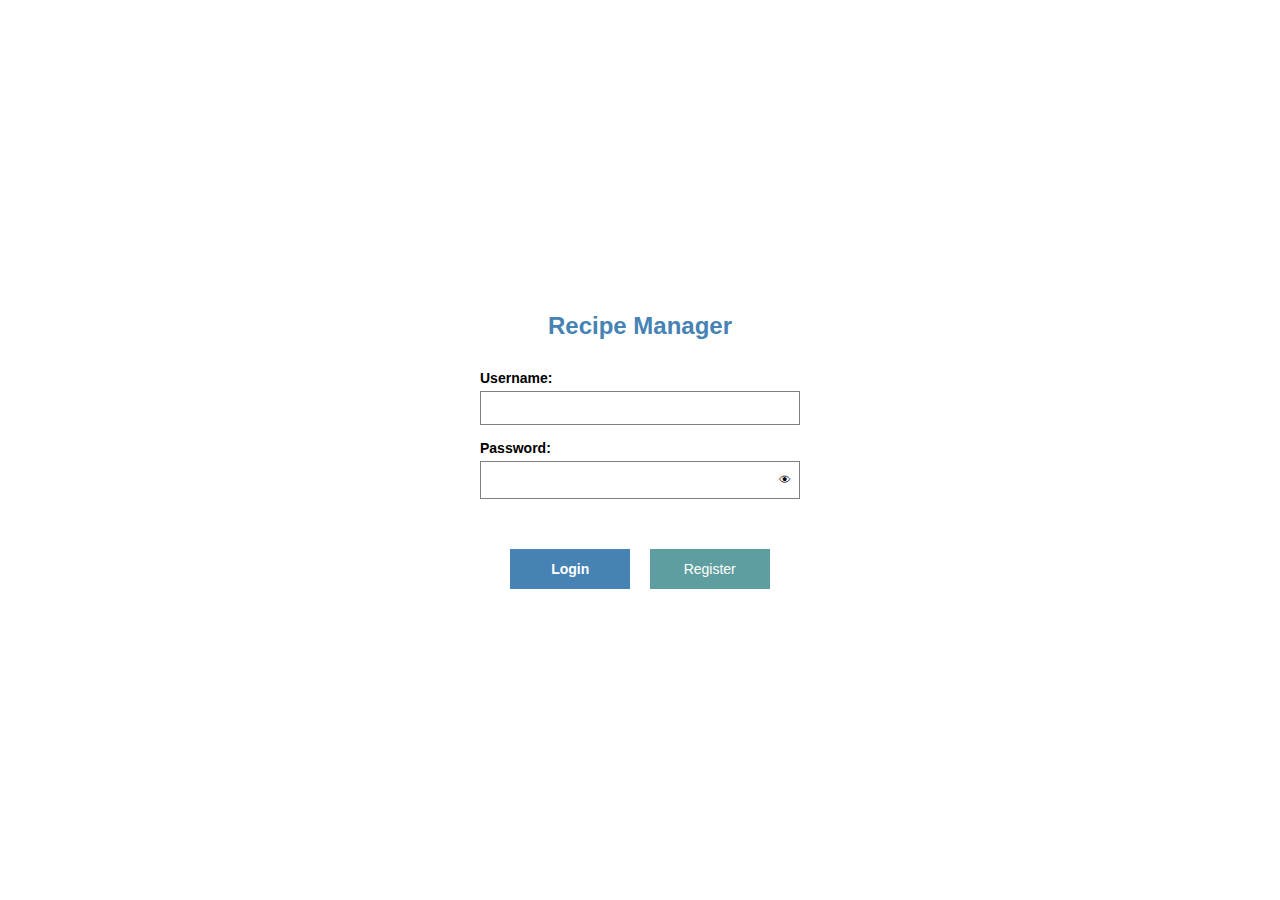
<file: SignInView.html>
<!DOCTYPE html>
<html lang="en">
<head>
    <meta charset="UTF-8">
    <meta name="viewport" content="width=device-width, initial-scale=1.0">
    <title>Recipe Manager</title>
    <style>
        * {
            margin: 0;
            padding: 0;
            box-sizing: border-box;
        }

        body {
            font-family: Arial, sans-serif;
            background-color: white;
            height: 100vh;
            display: flex;
            justify-content: center;
            align-items: center;
        }

        .main-container {
            background-color: white;
            padding: 30px 40px;
            width: 400px;
            max-width: 90vw;
        }

        .title {
            font-size: 24px;
            font-weight: bold;
            color: #4682B4;
            text-align: center;
            margin-bottom: 30px;
        }

        .form-group {
            margin-bottom: 15px;
        }

        .form-label {
            font-weight: bold;
            font-size: 14px;
            color: black;
            margin-bottom: 5px;
            display: block;
        }

        .form-input {
            width: 100%;
            padding: 8px 10px;
            font-size: 14px;
            border: 1px solid gray;
            background-color: white;
            font-family: Arial, sans-serif;
        }

        .password-container {
            position: relative;
            display: flex;
        }

        .password-input {
            flex: 1;
            border-right: none;
        }

        .password-toggle {
            width: 30px;
            height: 38px;
            border: 1px solid gray;
            border-left: none;
            background-color: white;
            cursor: pointer;
            display: flex;
            align-items: center;
            justify-content: center;
            font-size: 12px;
        }

        .password-toggle:hover {
            background-color: #f5f5f5;
        }

        .error-message {
            color: red;
            font-size: 12px;
            text-align: center;
            height: 20px;
            line-height: 20px;
            margin-bottom: 15px;
        }

        .success-message {
            color: #008000;
            font-size: 12px;
            text-align: center;
            height: 20px;
            line-height: 20px;
            margin-bottom: 15px;
        }

        .loading-bar {
            width: 100%;
            height: 20px;
            background-color: #f0f0f0;
            border: 1px solid #ccc;
            margin-bottom: 15px;
            position: relative;
            overflow: hidden;
            display: none;
        }

        .loading-bar.active {
            display: block;
        }

        .loading-bar::before {
            content: '';
            position: absolute;
            top: 0;
            left: -100%;
            width: 100%;
            height: 100%;
            background: linear-gradient(90deg, transparent, #4682B4, transparent);
            animation: loading 1.5s infinite;
        }

        .loading-text {
            position: absolute;
            top: 50%;
            left: 50%;
            transform: translate(-50%, -50%);
            font-size: 11px;
            color: black;
            z-index: 1;
        }

        @keyframes loading {
            0% { left: -100%; }
            100% { left: 100%; }
        }

        .button-container {
            text-align: center;
            margin-top: 0;
        }

        .btn {
            padding: 0;
            width: 120px;
            height: 40px;
            border: none;
            cursor: pointer;
            margin: 0 7.5px;
            font-family: Arial, sans-serif;
        }

        .btn-login {
            background-color: #4682B4;
            color: white;
            font-weight: bold;
            font-size: 14px;
        }

        .btn-register {
            background-color: #5F9EA0;
            color: white;
            font-size: 14px;
        }

        .btn:hover {
            opacity: 0.9;
        }

        .btn:disabled {
            opacity: 0.6;
            cursor: not-allowed;
        }

        /* Modal Styles */
        .modal-overlay {
            position: fixed;
            top: 0;
            left: 0;
            width: 100%;
            height: 100%;
            background-color: rgba(0, 0, 0, 0.5);
            display: none;
            justify-content: center;
            align-items: center;
            z-index: 1000;
        }

        .modal-overlay.active {
            display: flex;
        }

        .modal {
            background-color: white;
            width: 400px;
            max-width: 90vw;
            border: 1px solid #ccc;
            box-shadow: 0 4px 8px rgba(0, 0, 0, 0.1);
        }

        .modal-header {
            padding: 20px 25px 0 25px;
            text-align: center;
        }

        .modal-title {
            font-size: 16px;
            font-weight: bold;
            color: #5F9EA0;
            margin-bottom: 20px;
        }

        .modal-content {
            padding: 0 25px 20px 25px;
        }

        .modal-form-group {
            margin-bottom: 15px;
        }

        .modal-form-label {
            font-weight: bold;
            font-size: 12px;
            color: black;
            margin-bottom: 5px;
            display: block;
        }

        .modal-form-input {
            width: 100%;
            padding: 5px 8px;
            font-size: 12px;
            border: 1px solid gray;
            background-color: white;
            font-family: Arial, sans-serif;
        }

        .modal-error {
            color: red;
            font-size: 11px;
            text-align: center;
            height: 15px;
            line-height: 15px;
            margin-bottom: 10px;
        }

        .modal-loading-bar {
            width: 100%;
            height: 18px;
            background-color: #f0f0f0;
            border: 1px solid #ccc;
            margin-bottom: 15px;
            position: relative;
            overflow: hidden;
            display: none;
        }

        .modal-loading-bar.active {
            display: block;
        }

        .modal-loading-bar::before {
            content: '';
            position: absolute;
            top: 0;
            left: -100%;
            width: 100%;
            height: 100%;
            background: linear-gradient(90deg, transparent, #5F9EA0, transparent);
            animation: loading 1.5s infinite;
        }

        .modal-loading-text {
            position: absolute;
            top: 50%;
            left: 50%;
            transform: translate(-50%, -50%);
            font-size: 10px;
            color: black;
            z-index: 1;
        }

        .modal-buttons {
            background-color: white;
            padding: 15px;
            text-align: center;
            border-top: none;
        }

        .modal-btn {
            padding: 0;
            width: 100px;
            height: 35px;
            border: none;
            cursor: pointer;
            margin: 0 5px;
            font-family: Arial, sans-serif;
            font-size: 12px;
        }

        .modal-btn-submit {
            background-color: #5F9EA0;
            color: white;
            font-weight: bold;
        }

        .modal-btn-cancel {
            background-color: gray;
            color: white;
        }

        .modal-btn:hover {
            opacity: 0.9;
        }

        .modal-btn:disabled {
            opacity: 0.6;
            cursor: not-allowed;
        }
    </style>
</head>
<body>
    <div class="main-container">
        <div class="title">Recipe Manager</div>
        
        <div class="form-group">
            <label class="form-label">Username:</label>
            <input type="text" class="form-input" id="username" placeholder="">
        </div>
        
        <div class="form-group">
            <label class="form-label">Password:</label>
            <div class="password-container">
                <input type="password" class="form-input password-input" id="password" placeholder="">
                <button class="password-toggle" id="togglePassword">👁</button>
            </div>
        </div>
        
        <div class="error-message" id="errorMessage">&nbsp;</div>
        
        <div class="loading-bar" id="loadingBar">
            <div class="loading-text">Authenticating...</div>
        </div>
        
        <div class="button-container">
            <button class="btn btn-login" id="loginBtn">Login</button>
            <button class="btn btn-register" id="registerBtn">Register</button>
        </div>
    </div>

    <!-- Registration Modal -->
    <div class="modal-overlay" id="modalOverlay">
        <div class="modal">
            <div class="modal-header">
                <div class="modal-title">Create New Account</div>
            </div>
            
            <div class="modal-content">
                <div class="modal-form-group">
                    <label class="modal-form-label">Username:</label>
                    <input type="text" class="modal-form-input" id="regUsername" placeholder="">
                </div>
                
                <div class="modal-form-group">
                    <label class="modal-form-label">Email:</label>
                    <input type="email" class="modal-form-input" id="regEmail" placeholder="">
                </div>
                
                <div class="modal-form-group">
                    <label class="modal-form-label">Password:</label>
                    <input type="password" class="modal-form-input" id="regPassword" placeholder="">
                </div>
                
                <div class="modal-form-group">
                    <label class="modal-form-label">Confirm Password:</label>
                    <input type="password" class="modal-form-input" id="regConfirmPassword" placeholder="">
                </div>
                
                <div class="modal-error" id="modalError">&nbsp;</div>
                
                <div class="modal-loading-bar" id="modalLoadingBar">
                    <div class="modal-loading-text">Creating account...</div>
                </div>
            </div>
            
            <div class="modal-buttons">
                <button class="modal-btn modal-btn-submit" id="submitBtn">Register</button>
                <button class="modal-btn modal-btn-cancel" id="cancelBtn">Cancel</button>
            </div>
        </div>
    </div>

    <script>
        // Get DOM elements
        const usernameInput = document.getElementById('username');
        const passwordInput = document.getElementById('password');
        const togglePasswordBtn = document.getElementById('togglePassword');
        const loginBtn = document.getElementById('loginBtn');
        const registerBtn = document.getElementById('registerBtn');
        const errorMessage = document.getElementById('errorMessage');
        const loadingBar = document.getElementById('loadingBar');
        
        // Modal elements
        const modalOverlay = document.getElementById('modalOverlay');
        const regUsernameInput = document.getElementById('regUsername');
        const regEmailInput = document.getElementById('regEmail');
        const regPasswordInput = document.getElementById('regPassword');
        const regConfirmPasswordInput = document.getElementById('regConfirmPassword');
        const submitBtn = document.getElementById('submitBtn');
        const cancelBtn = document.getElementById('cancelBtn');
        const modalError = document.getElementById('modalError');
        const modalLoadingBar = document.getElementById('modalLoadingBar');
        
        let passwordVisible = false;
        
        // Password visibility toggle
        togglePasswordBtn.addEventListener('click', function() {
            passwordVisible = !passwordVisible;
            if (passwordVisible) {
                passwordInput.type = 'text';
                togglePasswordBtn.textContent = '🙈';
            } else {
                passwordInput.type = 'password';
                togglePasswordBtn.textContent = '👁';
            }
        });
        
        // Login button functionality
        loginBtn.addEventListener('click', function() {
            const username = usernameInput.value.trim();
            const password = passwordInput.value;
            
            if (!validateLogin(username, password)) {
                return;
            }
            
            setLoading(true);
            
            // Simulate authentication delay
            setTimeout(() => {
                setLoading(false);
                if (username === 'admin' && password === 'password') {
                    showSuccess('Login successful!');
                } else {
                    showError('Invalid username or password');
                    passwordInput.value = '';
                    passwordInput.focus();
                }
            }, 1000);
        });
        
        // Register button functionality
        registerBtn.addEventListener('click', function() {
            modalOverlay.classList.add('active');
            regUsernameInput.focus();
        });
        
        // Modal close functionality
        cancelBtn.addEventListener('click', function() {
            modalOverlay.classList.remove('active');
            clearRegistrationForm();
        });
        
        // Modal overlay click to close
        modalOverlay.addEventListener('click', function(e) {
            if (e.target === modalOverlay) {
                modalOverlay.classList.remove('active');
                clearRegistrationForm();
            }
        });
        
        // Registration submit functionality
        submitBtn.addEventListener('click', function() {
            const regUsername = regUsernameInput.value.trim();
            const regEmail = regEmailInput.value.trim();
            const regPassword = regPasswordInput.value;
            const regConfirmPassword = regConfirmPasswordInput.value;
            
            if (!validateRegistration(regUsername, regEmail, regPassword, regConfirmPassword)) {
                return;
            }
            
            setModalLoading(true);
            
            // Simulate registration delay
            setTimeout(() => {
                setModalLoading(false);
                modalOverlay.classList.remove('active');
                clearRegistrationForm();
                usernameInput.value = '';
                passwordInput.value = '';
                showSuccess('Registration successful! Please log in with your new account.');
                usernameInput.focus();
            }, 1500);
        });
        
        // Enter key listeners
        [usernameInput, passwordInput].forEach(input => {
            input.addEventListener('keypress', function(e) {
                if (e.key === 'Enter') {
                    loginBtn.click();
                }
            });
        });
        
        [regUsernameInput, regEmailInput, regPasswordInput, regConfirmPasswordInput].forEach(input => {
            input.addEventListener('keypress', function(e) {
                if (e.key === 'Enter') {
                    submitBtn.click();
                } else if (e.key === 'Escape') {
                    cancelBtn.click();
                }
            });
        });
        
        // Clear error messages when typing
        [usernameInput, passwordInput].forEach(input => {
            input.addEventListener('input', clearErrorMessage);
        });
        
        [regUsernameInput, regEmailInput, regPasswordInput, regConfirmPasswordInput].forEach(input => {
            input.addEventListener('input', clearModalError);
        });
        
        // Validation functions
        function validateLogin(username, password) {
            clearErrorMessage();
            
            if (!username) {
                showError('Please enter a username');
                usernameInput.focus();
                return false;
            }
            
            if (username.length < 3) {
                showError('Username must be at least 3 characters long');
                usernameInput.focus();
                return false;
            }
            
            if (!password) {
                showError('Please enter a password');
                passwordInput.focus();
                return false;
            }
            
            if (password.length < 6) {
                showError('Password must be at least 6 characters long');
                passwordInput.focus();
                return false;
            }
            
            return true;
        }
        
        function validateRegistration(username, email, password, confirmPassword) {
            clearModalError();
            
            if (!username) {
                showModalError('Please enter a username');
                regUsernameInput.focus();
                return false;
            }
            
            if (username.length < 3) {
                showModalError('Username must be at least 3 characters long');
                regUsernameInput.focus();
                return false;
            }
            
            if (!email) {
                showModalError('Please enter an email address');
                regEmailInput.focus();
                return false;
            }
            
            if (!isValidEmail(email)) {
                showModalError('Please enter a valid email address');
                regEmailInput.focus();
                return false;
            }
            
            if (!password) {
                showModalError('Please enter a password');
                regPasswordInput.focus();
                return false;
            }
            
            if (password.length < 6) {
                showModalError('Password must be at least 6 characters long');
                regPasswordInput.focus();
                return false;
            }
            
            if (!confirmPassword) {
                showModalError('Please confirm your password');
                regConfirmPasswordInput.focus();
                return false;
            }
            
            if (password !== confirmPassword) {
                showModalError('Passwords do not match');
                regConfirmPasswordInput.focus();
                return false;
            }
            
            return true;
        }
        
        function isValidEmail(email) {
            return email.includes('@') && email.includes('.') && email.indexOf('@') < email.lastIndexOf('.');
        }
        
        // UI helper functions
        function setLoading(loading) {
            if (loading) {
                loadingBar.classList.add('active');
            } else {
                loadingBar.classList.remove('active');
            }
            
            loginBtn.disabled = loading;
            registerBtn.disabled = loading;
            usernameInput.disabled = loading;
            passwordInput.disabled = loading;
            togglePasswordBtn.disabled = loading;
        }
        
        function setModalLoading(loading) {
            if (loading) {
                modalLoadingBar.classList.add('active');
            } else {
                modalLoadingBar.classList.remove('active');
            }
            
            submitBtn.disabled = loading;
            cancelBtn.disabled = loading;
            regUsernameInput.disabled = loading;
            regEmailInput.disabled = loading;
            regPasswordInput.disabled = loading;
            regConfirmPasswordInput.disabled = loading;
        }
        
        function showError(message) {
            errorMessage.className = 'error-message';
            errorMessage.textContent = message;
        }
        
        function showSuccess(message) {
            errorMessage.className = 'success-message';
            errorMessage.textContent = message;
        }
        
        function clearErrorMessage() {
            errorMessage.textContent = '\u00A0';
        }
        
        function showModalError(message) {
            modalError.textContent = message;
        }
        
        function clearModalError() {
            modalError.textContent = '\u00A0';
        }
        
        function clearRegistrationForm() {
            regUsernameInput.value = '';
            regEmailInput.value = '';
            regPasswordInput.value = '';
            regConfirmPasswordInput.value = '';
            clearModalError();
        }
    </script>
</body>
</html>
</file>
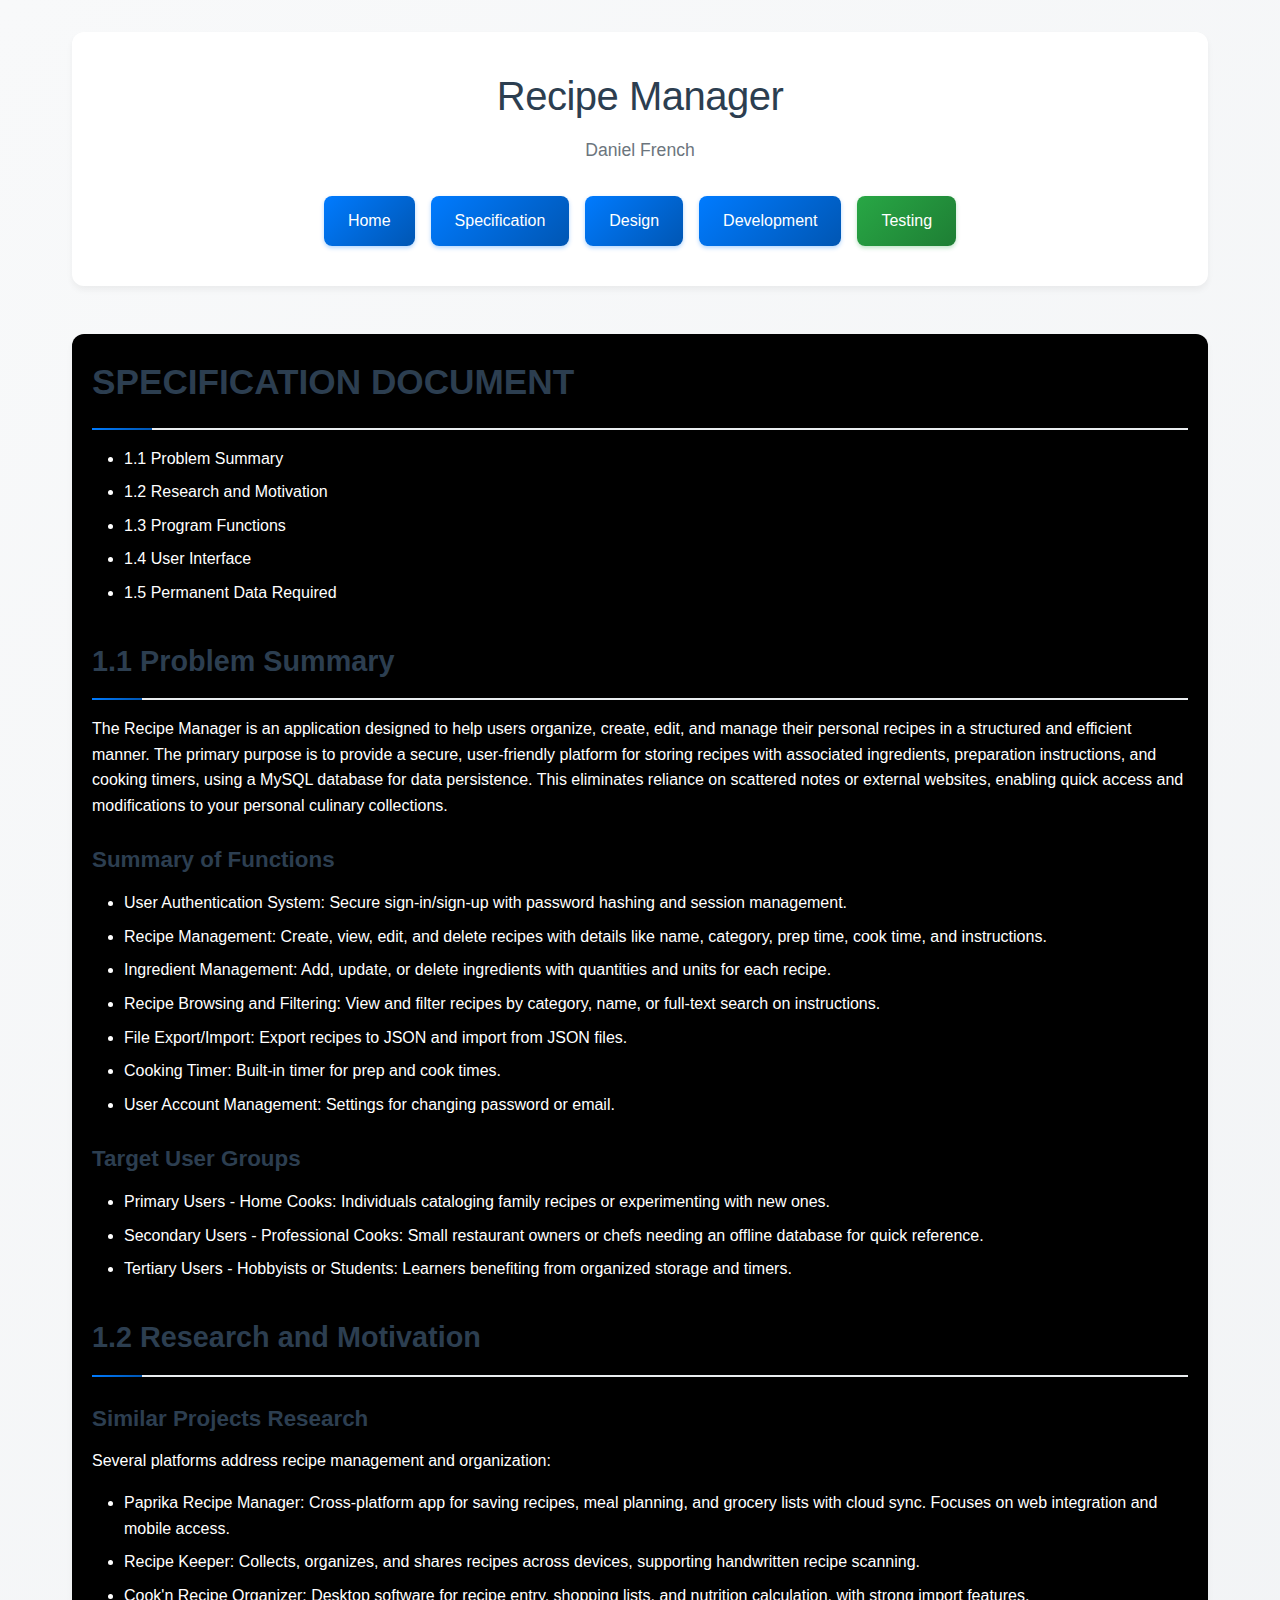
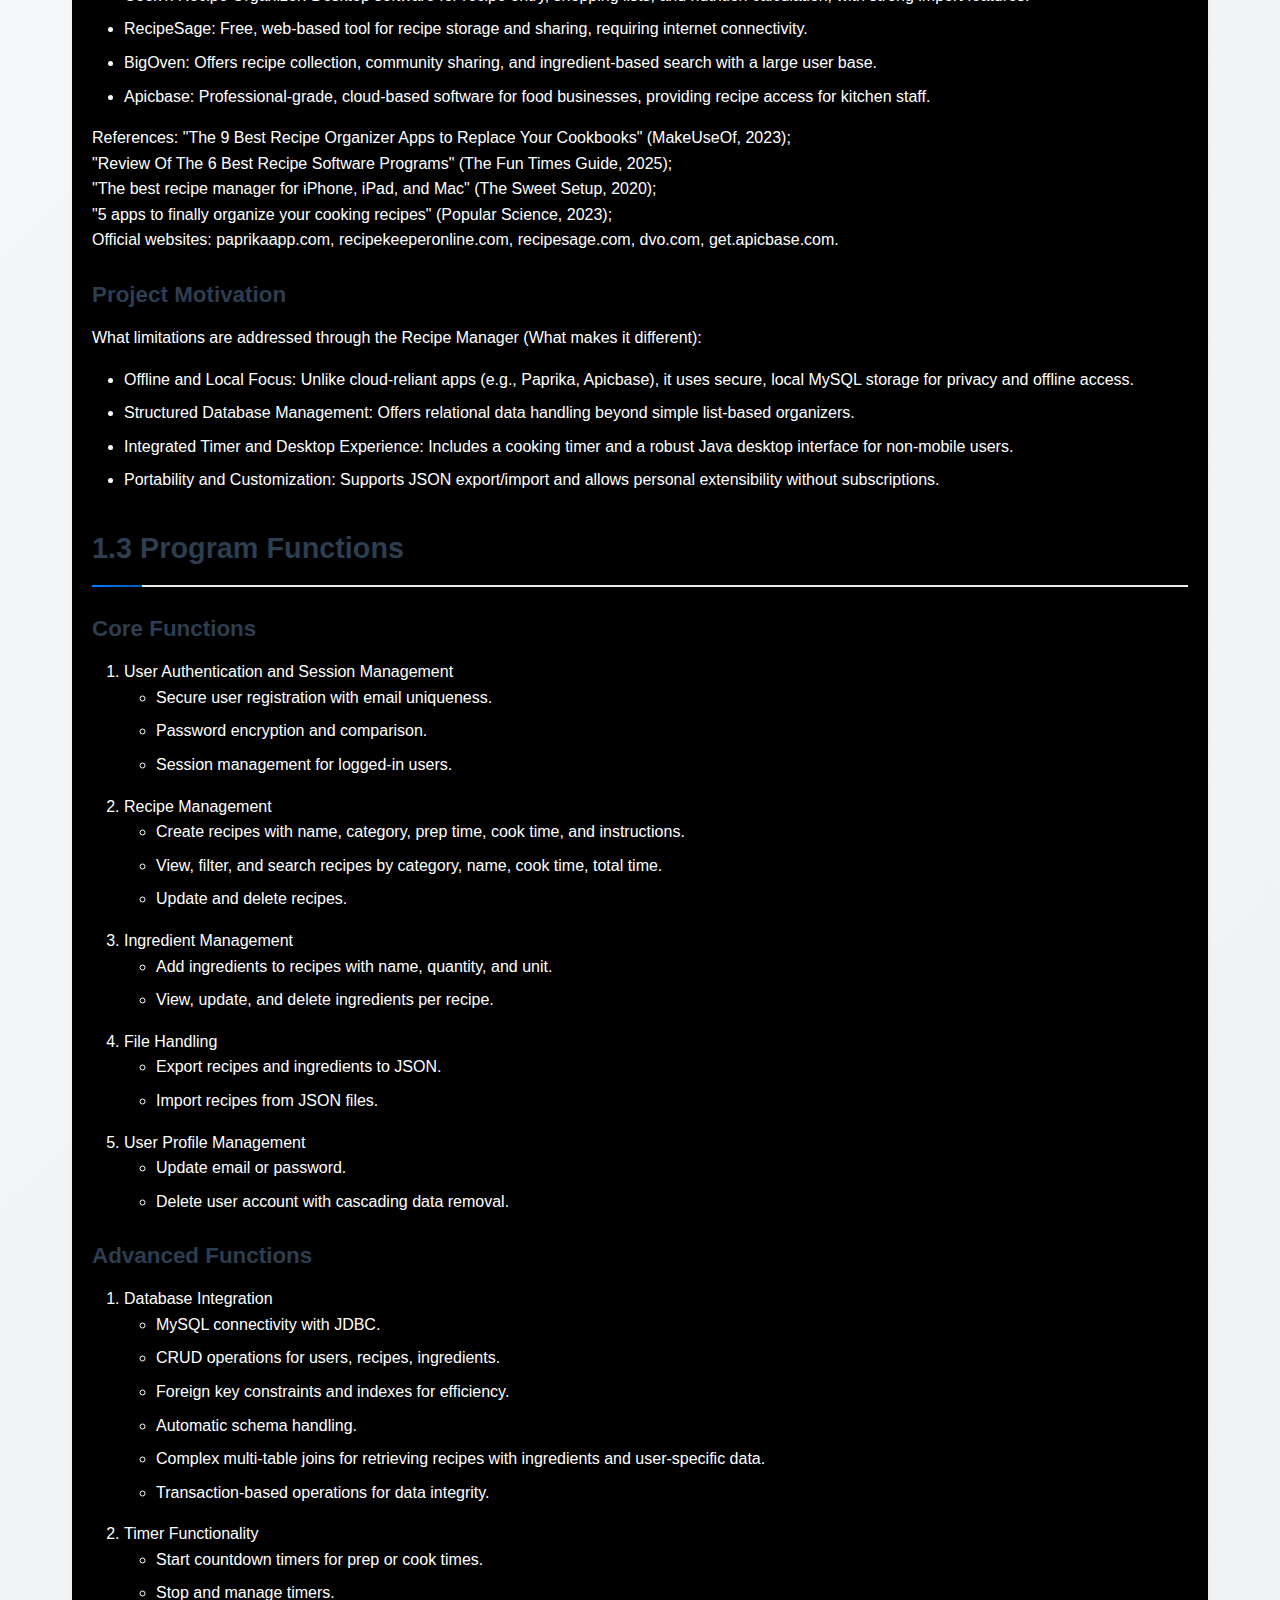
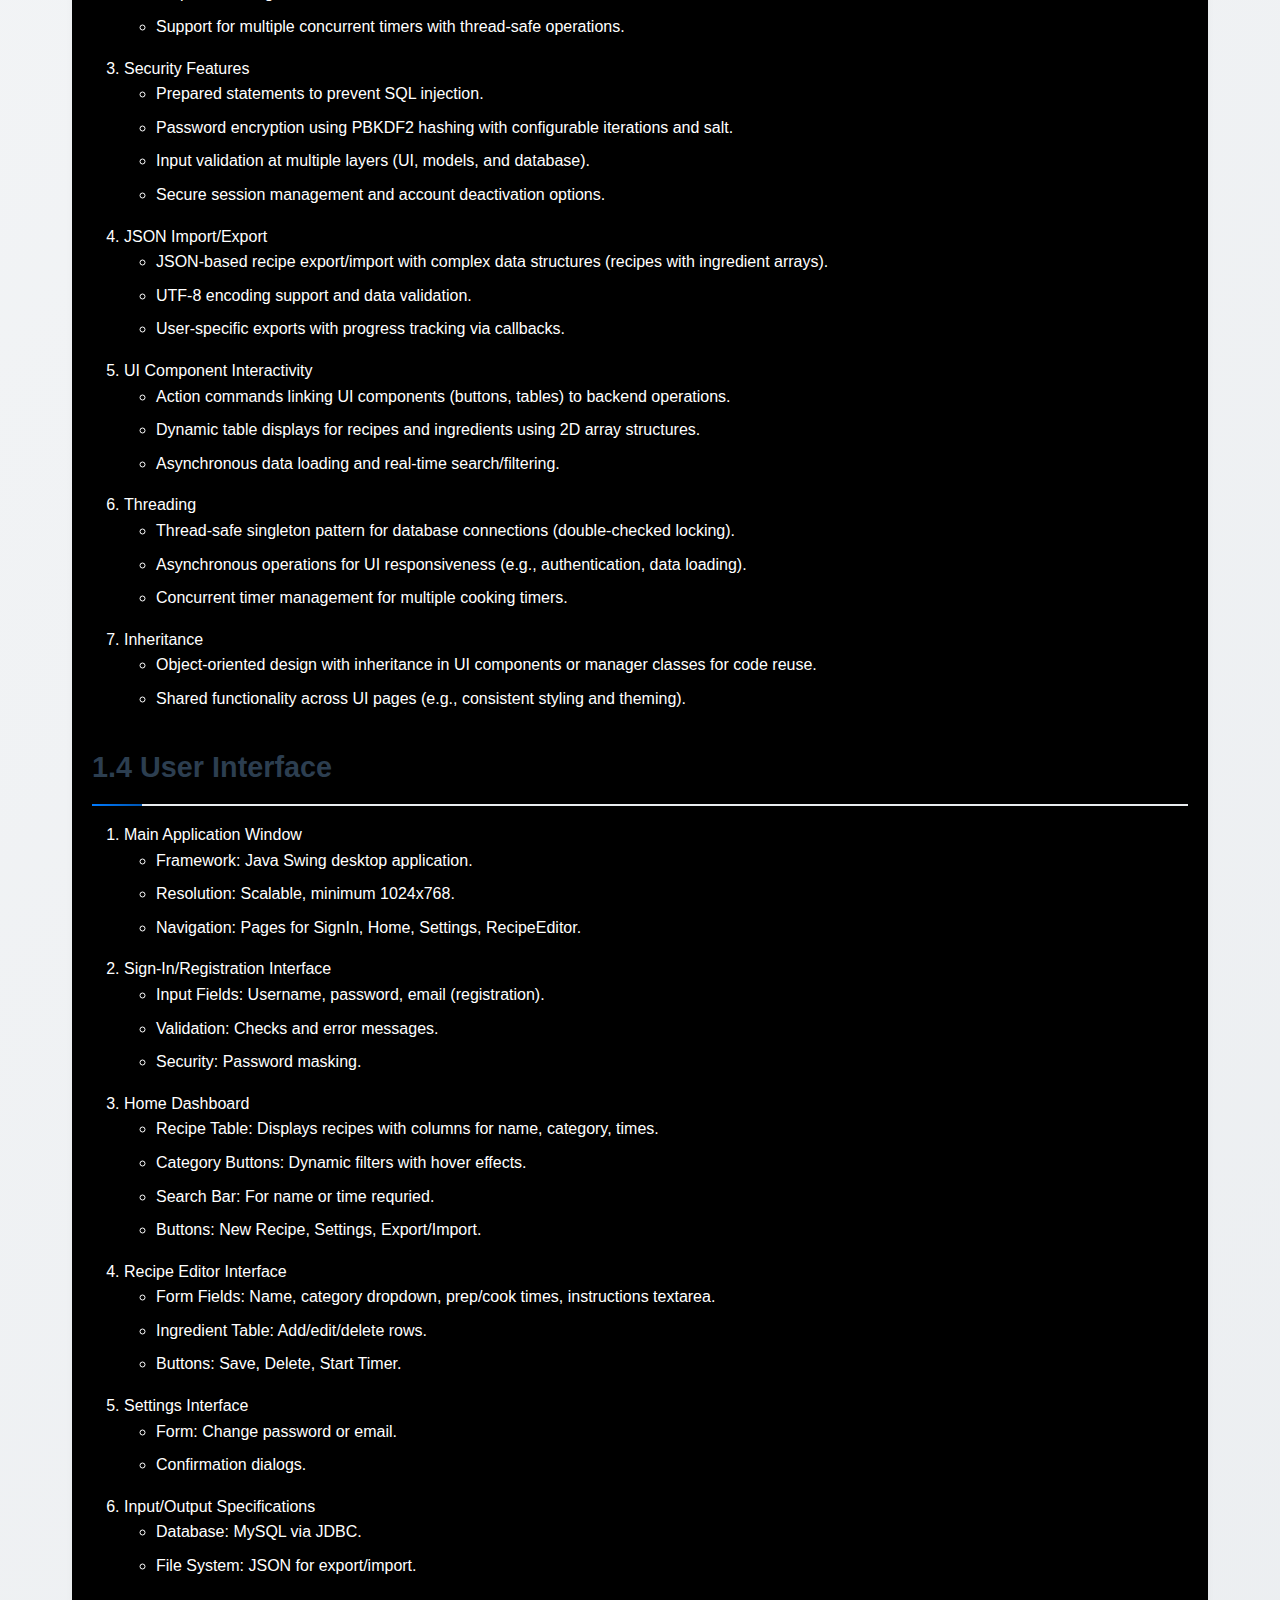
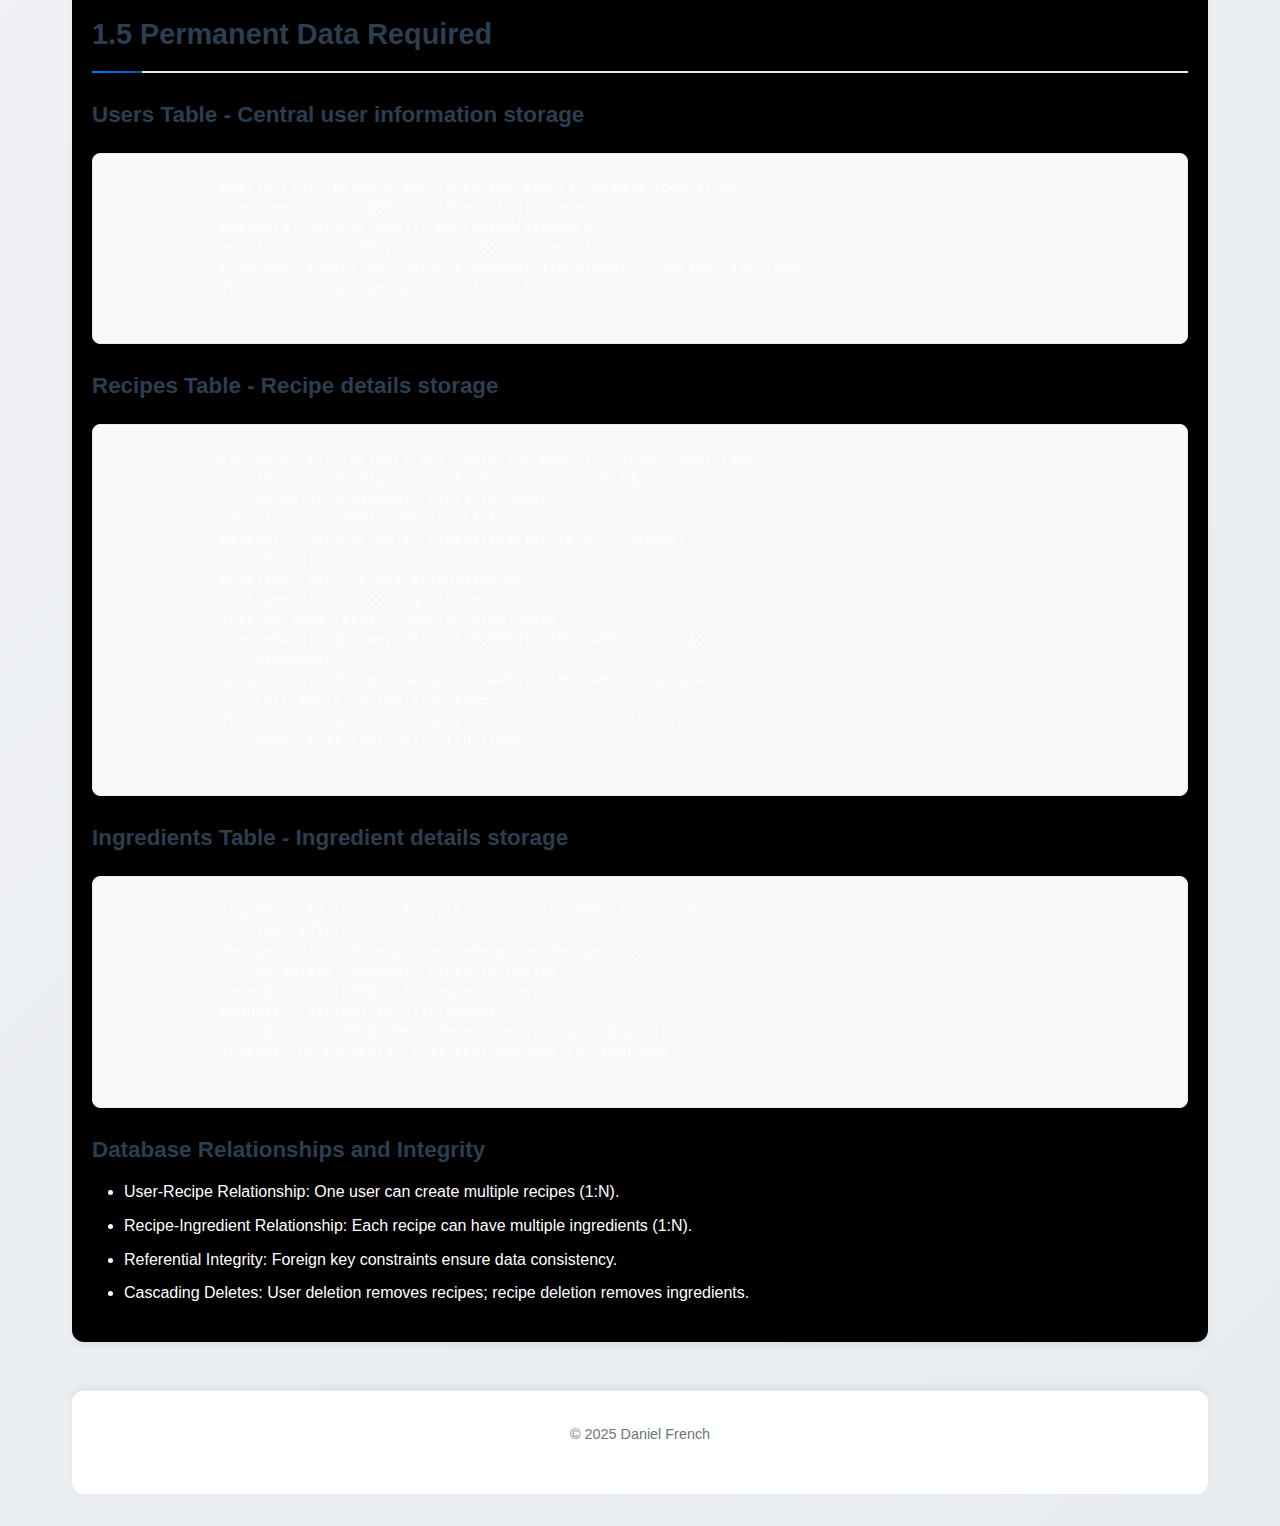
<file: specification.html>
<!DOCTYPE html>
<html lang="en">
<head>
    <meta charset="UTF-8">
    <meta name="viewport" content="width=device-width, initial-scale=1.0">
    <title>Recipe Manager - Specification</title>
    <link rel="stylesheet" href="style.css">
</head>
<body>
    <div class="container">
        <header>
            <h1>Recipe Manager</h1>
            <p class="subtitle">Daniel French</p>
            <nav class="main-nav">
                <ul>
                    <li><a href="index.html">Home</a></li>
                    <li><a href="specification.html">Specification</a></li>
                    <li><a href="design.html">Design</a></li>
                    <li><a href="coding.html">Development</a></li>
                    <li><a href="technical.html">Testing</a></li>
                </ul>
            </nav>
        </header>

        <main>
           <h1 id="specification-document">SPECIFICATION DOCUMENT</h1>
            <ul>
            <li>1.1 Problem Summary</li>
            <li>1.2 Research and Motivation</li>
            <li>1.3 Program Functions</li>
            <li>1.4 User Interface</li>
            <li>1.5 Permanent Data Required</li>
            </ul>
            <h2 id="1-1-problem-summary">1.1 Problem Summary</h2>
            <p>The Recipe Manager is an application designed to help users organize, create, edit, and manage their personal recipes in a structured and efficient manner. The primary purpose is to provide a secure, user-friendly platform for storing recipes with associated ingredients, preparation instructions, and cooking timers, using a MySQL database for data persistence. This eliminates reliance on scattered notes or external websites, enabling quick access and modifications to your personal culinary collections.</p>
            <h3>Summary of Functions</h3>
            <ul>
            <li>User Authentication System: Secure sign-in/sign-up with password hashing and session management.</li>
            <li>Recipe Management: Create, view, edit, and delete recipes with details like name, category, prep time, cook time, and instructions.</li>
            <li>Ingredient Management: Add, update, or delete ingredients with quantities and units for each recipe.</li>
            <li>Recipe Browsing and Filtering: View and filter recipes by category, name, or full-text search on instructions.</li>
            <li>File Export/Import: Export recipes to JSON and import from JSON files.</li>
            <li>Cooking Timer: Built-in timer for prep and cook times.</li>
            <li>User Account Management: Settings for changing password or email.</li>
            </ul>
            <h3>Target User Groups</h3>
            <ul>
            <li>Primary Users - Home Cooks: Individuals cataloging family recipes or experimenting with new ones.</li>
            <li>Secondary Users - Professional Cooks: Small restaurant owners or chefs needing an offline database for quick reference.</li>
            <li>Tertiary Users - Hobbyists or Students: Learners benefiting from organized storage and timers.</li>
            </ul>
            <h2 id="1-2-research-and-motivation">1.2 Research and Motivation</h2>
            <h3>Similar Projects Research</h3>
            <p>Several platforms address recipe management and organization:</p>
            <ul>
            <li>Paprika Recipe Manager: Cross-platform app for saving recipes, meal planning, and grocery lists with cloud sync. Focuses on web integration and mobile access.</li>
            <li>Recipe Keeper: Collects, organizes, and shares recipes across devices, supporting handwritten recipe scanning.</li>
            <li>Cook'n Recipe Organizer: Desktop software for recipe entry, shopping lists, and nutrition calculation, with strong import features.</li>
            <li>RecipeSage: Free, web-based tool for recipe storage and sharing, requiring internet connectivity.</li>
            <li>BigOven: Offers recipe collection, community sharing, and ingredient-based search with a large user base.</li>
            <li>Apicbase: Professional-grade, cloud-based software for food businesses, providing recipe access for kitchen staff.</li>
            </ul>
            <p>References: "The 9 Best Recipe Organizer Apps to Replace Your Cookbooks" (MakeUseOf, 2023); <br>"Review Of The 6 Best Recipe Software Programs" (The Fun Times Guide, 2025); <br>"The best recipe manager for iPhone, iPad, and Mac" (The Sweet Setup, 2020); <br>"5 apps to finally organize your cooking recipes" (Popular Science, 2023); <br>Official websites: paprikaapp.com, recipekeeperonline.com, recipesage.com, dvo.com, get.apicbase.com.</p>
            <h3>Project Motivation</h3>
            <p>What limitations are addressed through the Recipe Manager (What makes it different):</p>
            <ul>
            <li>Offline and Local Focus: Unlike cloud-reliant apps (e.g., Paprika, Apicbase), it uses secure, local MySQL storage for privacy and offline access.</li>
            <li>Structured Database Management: Offers relational data handling beyond simple list-based organizers.</li>
            <li>Integrated Timer and Desktop Experience: Includes a cooking timer and a robust Java desktop interface for non-mobile users.</li>
            <li>Portability and Customization: Supports JSON export/import and allows personal extensibility without subscriptions.</li>
            </ul>
            <h2 id="1-3-program-functions">1.3 Program Functions</h2>
            <h3>Core Functions</h3>
            <ol>
            <li>User Authentication and Session Management
                <ul>
                <li>Secure user registration with email uniqueness.</li>
                <li>Password encryption and comparison.</li>
                <li>Session management for logged-in users.</li>
                </ul>
            </li>
            <li>Recipe Management
                <ul>
                <li>Create recipes with name, category, prep time, cook time, and instructions.</li>
                <li>View, filter, and search recipes by category, name, cook time, total time.</li>
                <li>Update and delete recipes.</li>
                </ul>
            </li>
            <li>Ingredient Management
                <ul>
                <li>Add ingredients to recipes with name, quantity, and unit.</li>
                <li>View, update, and delete ingredients per recipe.</li>
                </ul>
            </li>
            <li>File Handling
                <ul>
                <li>Export recipes and ingredients to JSON.</li>
                <li>Import recipes from JSON files.</li>
                </ul>
            </li>
            <li>User Profile Management
                <ul>
                <li>Update email or password.</li>
                <li>Delete user account with cascading data removal.</li>
                </ul>
            </li>
            </ol>
            <h3>Advanced Functions</h3>
    <ol>
        <li>Database Integration
            <ul>
                <li>MySQL connectivity with JDBC.</li>
                <li>CRUD operations for users, recipes, ingredients.</li>
                <li>Foreign key constraints and indexes for efficiency.</li>
                <li>Automatic schema handling.</li>
                <li>Complex multi-table joins for retrieving recipes with ingredients and user-specific data.</li>
                <li>Transaction-based operations for data integrity.</li>
            </ul>
        </li>
        <li>Timer Functionality
            <ul>
                <li>Start countdown timers for prep or cook times.</li>
                <li>Stop and manage timers.</li>
                <li>Support for multiple concurrent timers with thread-safe operations.</li>
            </ul>
        </li>
        <li>Security Features
            <ul>
                <li>Prepared statements to prevent SQL injection.</li>
                <li>Password encryption using PBKDF2 hashing with configurable iterations and salt.</li>
                <li>Input validation at multiple layers (UI, models, and database).</li>
                <li>Secure session management and account deactivation options.</li>
            </ul>
        </li>
        <li>JSON Import/Export
            <ul>
                <li>JSON-based recipe export/import with complex data structures (recipes with ingredient arrays).</li>
                <li>UTF-8 encoding support and data validation.</li>
                <li>User-specific exports with progress tracking via callbacks.</li>
            </ul>
        </li>
        <li>UI Component Interactivity
            <ul>
                <li>Action commands linking UI components (buttons, tables) to backend operations.</li>
                <li>Dynamic table displays for recipes and ingredients using 2D array structures.</li>
                <li>Asynchronous data loading and real-time search/filtering.</li>
            </ul>
        </li>
        <li>Threading
            <ul>
                <li>Thread-safe singleton pattern for database connections (double-checked locking).</li>
                <li>Asynchronous operations for UI responsiveness (e.g., authentication, data loading).</li>
                <li>Concurrent timer management for multiple cooking timers.</li>
            </ul>
        </li>
        <li>Inheritance
            <ul>
                <li>Object-oriented design with inheritance in UI components or manager classes for code reuse.</li>
                <li>Shared functionality across UI pages (e.g., consistent styling and theming).</li>
            </ul>
        </li>
    </ol>
            <h2 id="1-4-user-interface">1.4 User Interface</h2>
            <ol>
            <li>Main Application Window
                <ul>
                <li>Framework: Java Swing desktop application.</li>
                <li>Resolution: Scalable, minimum 1024x768.</li>
                <li>Navigation: Pages for SignIn, Home, Settings, RecipeEditor.</li>
                </ul>
            </li>
            <li>Sign-In/Registration Interface
                <ul>
                <li>Input Fields: Username, password, email (registration).</li>
                <li>Validation: Checks and error messages.</li>
                <li>Security: Password masking.</li>
                </ul>
            </li>
            <li>Home Dashboard
                <ul>
                <li>Recipe Table: Displays recipes with columns for name, category, times.</li>
                <li>Category Buttons: Dynamic filters with hover effects.</li>
                <li>Search Bar: For name or time requried.</li>
                <li>Buttons: New Recipe, Settings, Export/Import.</li>
                </ul>
            </li>
            <li>Recipe Editor Interface
                <ul>
                <li>Form Fields: Name, category dropdown, prep/cook times, instructions textarea.</li>
                <li>Ingredient Table: Add/edit/delete rows.</li>
                <li>Buttons: Save, Delete, Start Timer.</li>
                </ul>
            </li>
            <li>Settings Interface
                <ul>
                <li>Form: Change password or email.</li>
                <li>Confirmation dialogs.</li>
                </ul>
            </li>
            <li>Input/Output Specifications
                <ul>
                <li>Database: MySQL via JDBC.</li>
                <li>File System: JSON for export/import.</li>
                </ul>
            </li>
            </ol>
            <h2 id="1-5-permanent-data-required">1.5 Permanent Data Required</h2>
            <h3>Users Table - Central user information storage</h3>
            <pre>
            userId (int, primary key, auto-increment): Unique identifier.
            username (varchar(50), unique): Login name.
            password (varchar(255)): Encrypted password.
            email (varchar(100), unique): Contact email.
            createdAt (datetime, default CURRENT_TIMESTAMP): Creation timestamp.
            Indexes: On username and email for fast lookups.
            </pre>
            <h3>Recipes Table - Recipe details storage</h3>
            <pre>
            recipeId (int, primary key, auto-increment): Unique identifier.
            userId (int, foreign key references users.userId, 
                on delete cascade): Links to owner.
            name (varchar(200)): Recipe title.
            category (varchar(50)): Classification (e.g., "Dessert", 
                "Main").
            prepTime (int): Preparation minutes.
            cookTime (int): Cooking minutes.
            instructions (text): Step-by-step guide.
            createdAt (datetime, default CURRENT_TIMESTAMP): Creation 
                timestamp.
            updatedAt (datetime, default CURRENT_TIMESTAMP on update): 
                Last modification timestamp.
            Indexes: On userId, category, createdAt (descending), 
                name; full-text on instructions.
            </pre>
            <h3>Ingredients Table - Ingredient details storage</h3>
            <pre>
            ingredientId (int, primary key, auto-increment): Unique 
                identifier.
            recipeId (int, foreign key references recipes.recipeId, 
                on delete cascade): Links to recipe.
            name (varchar(100)): Ingredient name.
            quantity (decimal(10,2)): Amount.
            unit (varchar(20)): Measurement (e.g., "g", "cups").
            Indexes: On recipeId; full-text on name for searches.
            </pre>
            <h3>Database Relationships and Integrity</h3>
            <ul>
            <li>User-Recipe Relationship: One user can create multiple recipes (1:N).</li>
            <li>Recipe-Ingredient Relationship: Each recipe can have multiple ingredients (1:N).</li>
            <li>Referential Integrity: Foreign key constraints ensure data consistency.</li>
            <li>Cascading Deletes: User deletion removes recipes; recipe deletion removes ingredients.</li>
            </ul>
        </main>

        <footer>
            <p>&copy; 2025 Daniel French</p>
        </footer>
    </div>
</body>
</html>
</file>
<file: style.css>
/* Reset and Base Styles */
* {
    margin: 0;
    padding: 0;
    box-sizing: border-box;
}

:root {
    /* Color Variables */
    --primary-color: #007bff;
    --primary-dark: #0056b3;
    --secondary-color: #6c757d;
    --success-color: #28a745;
    --success-dark: #1e7e34;
    --text-primary: #2c3e50;
    --text-secondary: #6c757d;
    --background-primary: #ffffff;
    --background-secondary: #f8f9fa;
    --background-tertiary: #e9ecef;
    --border-color: #e9ecef;
    --shadow-light: 0 2px 4px rgba(0, 0, 0, 0.05);
    --shadow-medium: 0 4px 6px rgba(0, 0, 0, 0.05);
    --shadow-heavy: 0 8px 25px rgba(0, 123, 255, 0.1);
    
    /* Typography */
    --font-family: -apple-system, BlinkMacSystemFont, 'Segoe UI', Roboto, Oxygen, Ubuntu, Cantarell, sans-serif;
    --font-mono: "SFMono-Regular", Consolas, "Liberation Mono", Menlo, Courier, monospace;
    
    /* Spacing */
    --spacing-xs: 0.25rem;
    --spacing-sm: 0.5rem;
    --spacing-md: 1rem;
    --spacing-lg: 1.5rem;
    --spacing-xl: 2rem;
    --spacing-xxl: 3rem;
    
    /* Border Radius */
    --radius-sm: 6px;
    --radius-md: 8px;
    --radius-lg: 12px;
}

body {
    font-family: var(--font-family);
    line-height: 1.6;
    color: var(--text-primary);
    background: linear-gradient(135deg, var(--background-secondary) 0%, var(--background-tertiary) 100%);
    min-height: 100vh;
    word-wrap: break-word;
    overflow-wrap: break-word;
}

.container {
    max-width: 1200px;
    margin: 0 auto;
    padding: var(--spacing-xl);
    min-height: 100vh;
    display: flex;
    flex-direction: column;
    box-sizing: border-box;
    width: 100%;
}

/* Header Styles */
header {
    text-align: center;
    margin-bottom: var(--spacing-xxl);
    background: var(--background-primary);
    padding: var(--spacing-xl);
    border-radius: var(--radius-lg);
    box-shadow: var(--shadow-medium);
    width: 100%;
    box-sizing: border-box;
}

header h1 {
    font-size: 2.5rem;
    font-weight: 300;
    color: var(--text-primary);
    margin-bottom: var(--spacing-sm);
    letter-spacing: -0.5px;
    word-wrap: break-word;
}

.subtitle {
    color: var(--text-secondary);
    font-size: 1.1rem;
    font-weight: 400;
    margin-bottom: var(--spacing-xl);
    word-wrap: break-word;
}

/* Navigation Styles */
.main-nav {
    margin-top: var(--spacing-xl);
}

.main-nav ul {
    list-style: none;
    padding: 0;
    margin: 0;
    display: flex;
    gap: var(--spacing-md);
    justify-content: center;
    flex-wrap: wrap;
}

.main-nav li {
    list-style: none;
}

.main-nav a {
    display: inline-block;
    padding: 0.75rem 1.5rem;
    background: linear-gradient(135deg, var(--primary-color), var(--primary-dark));
    color: white;
    text-decoration: none;
    border-radius: var(--radius-md);
    font-weight: 500;
    transition: all 0.3s ease;
    box-shadow: 0 2px 4px rgba(0, 123, 255, 0.3);
    word-wrap: break-word;
}

.main-nav a:hover {
    transform: translateY(-2px);
    box-shadow: 0 4px 8px rgba(0, 123, 255, 0.4);
    background: linear-gradient(135deg, var(--primary-dark), #004085);
}

.main-nav a:active,
.main-nav a[href*="technical"] {
    background: linear-gradient(135deg, var(--success-color), var(--success-dark));
    box-shadow: 0 2px 4px rgba(40, 167, 69, 0.3);
}

.main-nav a:active:hover,
.main-nav a[href*="technical"]:hover {
    background: linear-gradient(135deg, var(--success-dark), #155724);
    box-shadow: 0 4px 8px rgba(40, 167, 69, 0.4);
}

/* Main Content - Fixed Container Behavior */
main {
    flex: 1;
    margin: 0 auto;
    width: 100%;
    max-width: 100%;
    background: #000;
    color: #fff;
    padding: 20px;
    border-radius: var(--radius-lg);
    box-shadow: var(--shadow-medium);
    box-sizing: border-box;
    overflow-x: hidden; /* Prevent main container from overflowing */
}

/* Navigation Grid for Homepage */
.nav-grid {
    display: grid;
    grid-template-columns: repeat(auto-fit, minmax(250px, 1fr));
    gap: var(--spacing-xl);
    width: 100%;
    max-width: 800px;
}

.nav-card {
    background: var(--background-primary);
    padding: var(--spacing-xl);
    border-radius: var(--radius-lg);
    text-decoration: none;
    color: var(--text-primary);
    box-shadow: var(--shadow-medium);
    transition: all 0.3s ease;
    border: 1px solid var(--border-color);
    position: relative;
    overflow: hidden;
    box-sizing: border-box;
    width: 100%;
}

.nav-card::before {
    content: '';
    position: absolute;
    top: 0;
    left: 0;
    right: 0;
    height: 3px;
    background: linear-gradient(90deg, var(--primary-color), var(--primary-dark));
    transform: translateX(-100%);
    transition: transform 0.3s ease;
}

.nav-card:hover {
    transform: translateY(-6px);
    box-shadow: var(--shadow-heavy);
}

.nav-card:hover::before {
    transform: translateX(0);
}

.nav-card h3 {
    font-size: 1.3rem;
    margin-bottom: var(--spacing-sm);
    color: var(--text-primary);
    font-weight: 500;
    word-wrap: break-word;
}

.nav-card p {
    color: var(--text-secondary);
    font-size: 0.95rem;
    line-height: 1.5;
    word-wrap: break-word;
}

/* Typography */
h1, h2, h3, h4 {
    color: var(--text-primary);
    word-wrap: break-word;
    overflow-wrap: break-word;
}

main h1 {
    font-size: 2.2em;
    margin-bottom: var(--spacing-md);
    border-bottom: 2px solid var(--border-color);
    padding-bottom: 0.5em;
    position: relative;
    word-wrap: break-word;
}

main h1::after {
    content: '';
    position: absolute;
    bottom: -2px;
    left: 0;
    width: 60px;
    height: 2px;
    background: linear-gradient(90deg, var(--primary-color), var(--primary-dark));
}

h2 {
    font-size: 1.8em;
    margin-top: var(--spacing-xl);
    margin-bottom: var(--spacing-md);
    border-bottom: 2px solid var(--border-color);
    padding-bottom: 0.5em;
    position: relative;
    word-wrap: break-word;
}

h2::after {
    content: '';
    position: absolute;
    bottom: -2px;
    left: 0;
    width: 50px;
    height: 2px;
    background: linear-gradient(90deg, var(--primary-color), var(--primary-dark));
}

h3 {
    font-size: 1.4em;
    margin-top: var(--spacing-lg);
    margin-bottom: 0.75rem;
    word-wrap: break-word;
}

h4 {
    font-size: 1.2em;
    margin-top: var(--spacing-md);
    margin-bottom: var(--spacing-sm);
    word-wrap: break-word;
}

p {
    margin-bottom: var(--spacing-md);
    line-height: 1.6;
    word-wrap: break-word;
    overflow-wrap: break-word;
    max-width: 100%;
}

/* Lists */
ul, ol {
    margin-bottom: var(--spacing-md);
    padding-left: var(--spacing-xl);
    word-wrap: break-word;
    max-width: 100%;
}

li {
    margin-bottom: var(--spacing-sm);
    word-wrap: break-word;
    overflow-wrap: break-word;
}

/* Buttons */
.btn {
    display: inline-block;
    padding: 12px 24px;
    background: linear-gradient(135deg, var(--primary-color), var(--primary-dark));
    color: #fff;
    text-decoration: none;
    border-radius: var(--radius-md);
    margin-top: 20px;
    font-weight: 500;
    transition: all 0.3s ease;
    box-shadow: 0 4px 15px rgba(0, 123, 255, 0.3);
    border: none;
    cursor: pointer;
    word-wrap: break-word;
    box-sizing: border-box;
}

.btn:hover {
    transform: translateY(-2px);
    box-shadow: 0 6px 20px rgba(0, 123, 255, 0.4);
}

/* Footer */
footer {
    text-align: center;
    margin-top: var(--spacing-xxl);
    padding: var(--spacing-xl);
    border-top: 1px solid var(--border-color);
    color: var(--text-secondary);
    font-size: 0.9rem;
    background: var(--background-primary);
    border-radius: var(--radius-lg);
    box-shadow: 0 -4px 6px rgba(0, 0, 0, 0.05);
    width: 100%;
    box-sizing: border-box;
    word-wrap: break-word;
}

/* Feature Grid */
.feature-grid {
    display: grid;
    grid-template-columns: repeat(auto-fit, minmax(300px, 1fr));
    gap: var(--spacing-lg);
    margin: 30px 0;
    width: 100%;
    box-sizing: border-box;
}

.feature-card {
    background: var(--background-secondary);
    padding: var(--spacing-lg);
    border-radius: var(--radius-lg);
    box-shadow: var(--shadow-light);
    border: 1px solid var(--border-color);
    transition: all 0.3s ease;
    position: relative;
    overflow: hidden;
    box-sizing: border-box;
    width: 100%;
}

.feature-card::before {
    content: '';
    position: absolute;
    top: 0;
    left: 0;
    right: 0;
    height: 3px;
    background: linear-gradient(90deg, var(--primary-color), var(--primary-dark));
}

.feature-card:hover {
    transform: translateY(-2px);
    box-shadow: var(--shadow-heavy);
}

/* Highlight Boxes */
.highlight {
    background: var(--background-secondary);
    padding: var(--spacing-lg);
    border-radius: var(--radius-md);
    margin: 20px 0;
    border-left: 4px solid var(--primary-color);
    box-shadow: var(--shadow-light);
    word-wrap: break-word;
    overflow-wrap: break-word;
    box-sizing: border-box;
    width: 100%;
    max-width: 100%;
}

/* Tables - Fixed Container Behavior */
.table-container {
    width: 100%;
    max-width: 100%;
    overflow-x: auto;
    margin: 20px 0;
    border-radius: var(--radius-md);
    box-shadow: var(--shadow-light);
    box-sizing: border-box;
}

table {
    width: 100%;
    min-width: 600px; /* Minimum width before scrolling kicks in */
    border-collapse: collapse;
    background: var(--background-primary);
    box-sizing: border-box;
}

th, td {
    padding: 12px 15px;
    text-align: left;
    border: 1px solid var(--border-color);
    word-wrap: break-word;
    overflow-wrap: break-word;
    max-width: 200px; /* Prevent extremely wide cells */
    box-sizing: border-box;
}

th {
    background-color: var(--background-secondary);
    font-weight: 600;
    color: var(--text-primary);
    white-space: nowrap;
}

tr:hover {
    background-color: var(--background-secondary);
}

/* Code Blocks - Fixed Container Behavior */
.code-block {
    background: var(--background-secondary);
    padding: var(--spacing-lg);
    border-radius: var(--radius-md);
    overflow-x: auto;
    margin: 20px 0;
    font-family: var(--font-mono);
    border: 1px solid var(--border-color);
    box-shadow: var(--shadow-light);
    font-size: 0.9em;
    line-height: 1.4;
    white-space: pre;
    word-wrap: normal;
    overflow-wrap: normal;
    box-sizing: border-box;
    width: 100%;
    max-width: 100%;
}

/* Ensure code blocks don't break container */
.code-block code {
    display: block;
    white-space: pre;
    overflow-x: auto;
    word-wrap: normal;
    overflow-wrap: normal;
}

.layout-diagram {
    background: var(--background-secondary);
    padding: var(--spacing-lg);
    border-radius: var(--radius-md);
    font-family: var(--font-mono);
    white-space: pre;
    overflow-x: auto;
    border: 1px solid var(--border-color);
    box-shadow: var(--shadow-light);
    font-size: 0.9em;
    line-height: 1.4;
    box-sizing: border-box;
    width: 100%;
    max-width: 100%;
    word-wrap: normal;
    overflow-wrap: normal;
}

/* Sections */
section {
    margin-bottom: var(--spacing-xl);
    width: 100%;
    box-sizing: border-box;
}

/* Enhanced Mermaid Diagram Support */
.mermaid-container {
    margin: 30px 0;
    border: 1px solid var(--border-color);
    border-radius: var(--radius-lg);
    padding: var(--spacing-xl);
    background: var(--background-primary);
    box-shadow: var(--shadow-medium);
    overflow-x: auto;
    box-sizing: border-box;
    width: 100%;
    max-width: 100%;
}

.mermaid {
    text-align: center;
    background: transparent;
    border: none;
    box-shadow: none;
    padding: 0;
    overflow-x: auto;
    box-sizing: border-box;
    width: 100%;
    max-width: 100%;
}

.mermaid::before {
    content: '';
    position: absolute;
    top: 0;
    left: 0;
    right: 0;
    height: 3px;
    background: linear-gradient(90deg, var(--primary-color), var(--primary-dark));
}

/* Mermaid diagram specific styling */
.mermaid svg {
    max-width: 100%;
    height: auto;
    font-family: var(--font-family);
}

.mermaid-controls {
    display: flex;
    align-items: center;
    justify-content: flex-end;
    margin-bottom: var(--spacing-md);
    gap: var(--spacing-md);
    flex-wrap: wrap;
}

.zoom-toggle {
    display: flex;
    align-items: center;
    gap: var(--spacing-sm);
}

.zoom-toggle span {
    font-size: 0.9rem;
    color: var(--text-secondary);
}

.switch {
    position: relative;
    display: inline-block;
    width: 40px;
    height: 24px;
}

.switch input {
    opacity: 0;
    width: 0;
    height: 0;
}

.slider {
    position: absolute;
    cursor: pointer;
    top: 0;
    left: 0;
    right: 0;
    bottom: 0;
    background-color: var(--background-tertiary);
    transition: .4s;
    border-radius: 24px;
}

.slider:before {
    position: absolute;
    content: "";
    height: 16px;
    width: 16px;
    left: 4px;
    bottom: 4px;
    background-color: white;
    transition: .4s;
    border-radius: 50%;
}

input:checked + .slider {
    background-color: var(--primary-color);
}

input:checked + .slider:before {
    transform: translateX(16px);
}

.btn-reset {
    padding: var(--spacing-sm) var(--spacing-md);
    font-size: 0.9rem;
    margin-top: 0;
}

/* Override default mermaid colors for better integration and accessibility */
.mermaid .node rect,
.mermaid .node circle,
.mermaid .node polygon {
    fill: var(--background-secondary);
    stroke: var(--primary-color);
    stroke-width: 3px;
}

.mermaid .edgePath .path {
    stroke: var(--primary-color);
    stroke-width: 3px;
}

.mermaid .edgeLabel {
    background-color: var(--background-primary);
    color: var(--text-primary);
    border: 2px solid var(--primary-color);
    border-radius: 4px;
    padding: 2px 6px;
}

.mermaid .nodeLabel {
    color: var(--text-primary);
    font-weight: 600;
    font-size: 14px;
}

/* Enhanced visibility for arrows and lines */
.mermaid .arrowheadPath {
    fill: var(--primary-color);
    stroke: var(--primary-color);
    stroke-width: 2px;
}

/* UML Class diagram specific styling */
.mermaid .classBox {
    fill: var(--background-secondary);
    stroke: var(--primary-color);
    stroke-width: 3px;
}

.mermaid .classTitle {
    font-weight: bold;
    font-size: 16px;
    fill: var(--text-primary);
}

.mermaid .classMember {
    font-size: 14px;
    fill: var(--text-primary);
}

/* UML relationship lines */
.mermaid .relation {
    stroke: var(--primary-color);
    stroke-width: 3px;
    fill: none;
}

/* Better contrast for all diagram types */
.mermaid .label {
    color: var(--text-primary);
    font-weight: 500;
    font-size: 14px;
}

/* Sequence diagram styling */
.mermaid .actor {
    fill: var(--background-secondary);
    stroke: var(--primary-color);
    stroke-width: 3px;
}

.mermaid .messageLine0,
.mermaid .messageLine1 {
    stroke: var(--primary-color);
    stroke-width: 3px;
}

/* Gantt chart styling */
.mermaid .section0,
.mermaid .section1,
.mermaid .section2 {
    fill: var(--primary-color);
    fill-opacity: 0.8;
}

/* State diagram styling */
.mermaid .state-start circle,
.mermaid .state-end circle {
    fill: var(--primary-color);
    stroke: var(--primary-color);
    stroke-width: 3px;
}

.mermaid .transition {
    stroke: var(--primary-color);
    stroke-width: 3px;
}

/* Mermaid container with title */
.diagram-container {
    margin: 30px 0;
    width: 100%;
    box-sizing: border-box;
}

.diagram-title {
    text-align: center;
    font-size: 1.2em;
    font-weight: 600;
    color: var(--text-primary);
    margin-bottom: var(--spacing-md);
    padding-bottom: var(--spacing-sm);
    border-bottom: 2px solid var(--border-color);
    position: relative;
    word-wrap: break-word;
}

.diagram-title::after {
    content: '';
    position: absolute;
    bottom: -2px;
    left: 50%;
    transform: translateX(-50%);
    width: 60px;
    height: 2px;
    background: linear-gradient(90deg, var(--primary-color), var(--primary-dark));
}

/* Pre and code elements - ensure proper containment */
pre {
    background: var(--background-secondary);
    padding: var(--spacing-lg);
    border-radius: var(--radius-md);
    overflow-x: auto;
    margin: 20px 0;
    font-family: var(--font-mono);
    border: 1px solid var(--border-color);
    box-shadow: var(--shadow-light);
    font-size: 0.9em;
    line-height: 1.4;
    white-space: pre;
    word-wrap: normal;
    overflow-wrap: normal;
    box-sizing: border-box;
    width: 100%;
    max-width: 100%;
}

code {
    font-family: var(--font-mono);
    background: var(--background-secondary);
    padding: 2px 4px;
    border-radius: 3px;
    font-size: 0.9em;
    word-wrap: break-word;
    overflow-wrap: break-word;
}

pre code {
    background: transparent;
    padding: 0;
    border-radius: 0;
    display: block;
    white-space: pre;
    overflow-x: auto;
    word-wrap: normal;
    overflow-wrap: normal;
}

/* Image responsiveness */
img {
    max-width: 100%;
    height: auto;
    border-radius: var(--radius-md);
    box-shadow: var(--shadow-light);
}

/* Iframe responsiveness */
iframe {
    max-width: 100%;
    box-sizing: border-box;
}

/* Generic content containers */
.content-container {
    width: 100%;
    max-width: 100%;
    overflow-x: auto;
    box-sizing: border-box;
}

/* Responsive Design */
@media (max-width: 768px) {
    .container {
        padding: var(--spacing-md);
    }
    
    header {
        padding: var(--spacing-lg);
    }
    
    header h1 {
        font-size: 2rem;
    }
    
    .main-nav ul {
        flex-direction: column;
        align-items: center;
        gap: var(--spacing-sm);
    }
    
    .main-nav a {
        padding: var(--spacing-sm) var(--spacing-md);
        font-size: 0.9rem;
    }
    
    main {
        padding: var(--spacing-lg);
    }
    
    .nav-grid {
        grid-template-columns: 1fr;
        gap: var(--spacing-md);
    }
    
    .nav-card {
        padding: var(--spacing-lg);
    }
    
    .feature-grid {
        grid-template-columns: 1fr;
        gap: var(--spacing-md);
    }
    
    main h1 {
        font-size: 1.8em;
    }
    
    h2 {
        font-size: 1.5em;
    }
    
    .mermaid {
        padding: var(--spacing-md);
        margin: 20px 0;
    }
    
    .mermaid-container {
        padding: var(--spacing-lg);
    }
    
    .code-block,
    .layout-diagram,
    pre {
        padding: var(--spacing-lg);
        font-size: 0.8em;
    }
    
    .table-container {
        margin: var(--spacing-md) 0;
    }
    
    th, td {
        padding: 8px 10px;
        font-size: 0.9em;
        max-width: 150px;
    }
}

@media (max-width: 480px) {
    .container {
        padding: var(--spacing-sm);
    }
    
    header {
        padding: var(--spacing-md);
    }
    
    header h1 {
        font-size: 1.8rem;
    }
    
    main {
        padding: var(--spacing-md);
    }
    
    .main-nav a {
        padding: 0.4rem 0.8rem;
        font-size: 0.85rem;
    }
    
    .mermaid {
        padding: var(--spacing-sm);
        margin: var(--spacing-md) 0;
    }
    
    .mermaid-container {
        padding: var(--spacing-md);
    }
    
    .code-block,
    .layout-diagram,
    pre {
        padding: var(--spacing-md);
        font-size: 0.75em;
    }
    
    .feature-card,
    .nav-card {
        padding: var(--spacing-md);
    }
    
    .highlight {
        padding: var(--spacing-md);
    }
    
    th, td {
        padding: 6px 8px;
        font-size: 0.8em;
        max-width: 120px;
    }
    
    .btn {
        padding: 10px 16px;
        font-size: 0.9rem;
    }
}

/* Extra small screens */
@media (max-width: 320px) {
    .container {
        padding: var(--spacing-xs);
    }
    
    header {
        padding: var(--spacing-sm);
    }
    
    header h1 {
        font-size: 1.5rem;
    }
    
    main {
        padding: var(--spacing-sm);
    }
    
    .code-block,
    .layout-diagram,
    pre {
        padding: var(--spacing-sm);
        font-size: 0.7em;
        line-height: 1.3;
    }
    
    th, td {
        padding: 4px 6px;
        font-size: 0.75em;
        max-width: 100px;
    }
    
    .mermaid-container {
        padding: var(--spacing-sm);
    }
}

/* Print Styles */
@media print {
    body {
        background: white;
    }
    
    .container {
        box-shadow: none;
        max-width: none;
        padding: 0;
    }
    
    header,
    main,
    footer {
        box-shadow: none;
        border: 1px solid #ccc;
    }
    
    .nav-card:hover,
    .feature-card:hover {
        transform: none;
        box-shadow: none;
    }
    
    .mermaid,
    .code-block,
    .table-container {
        break-inside: avoid;
        overflow: visible;
    }
    
    .code-block,
    .layout-diagram,
    pre {
        white-space: pre-wrap;
        word-wrap: break-word;
        overflow-wrap: break-word;
    }
}

/* Dark mode support */
@media (prefers-color-scheme: dark) {
    :root {
        --text-primary: #f8f9fa;
        --text-secondary: #adb5bd;
        --background-primary: #212529;
        --background-secondary: #343a40;
        --background-tertiary: #495057;
        --border-color: #495057;
    }
    
    body {
        background: linear-gradient(135deg, #343a40 0%, #495057 100%);
    }
}
</file>
